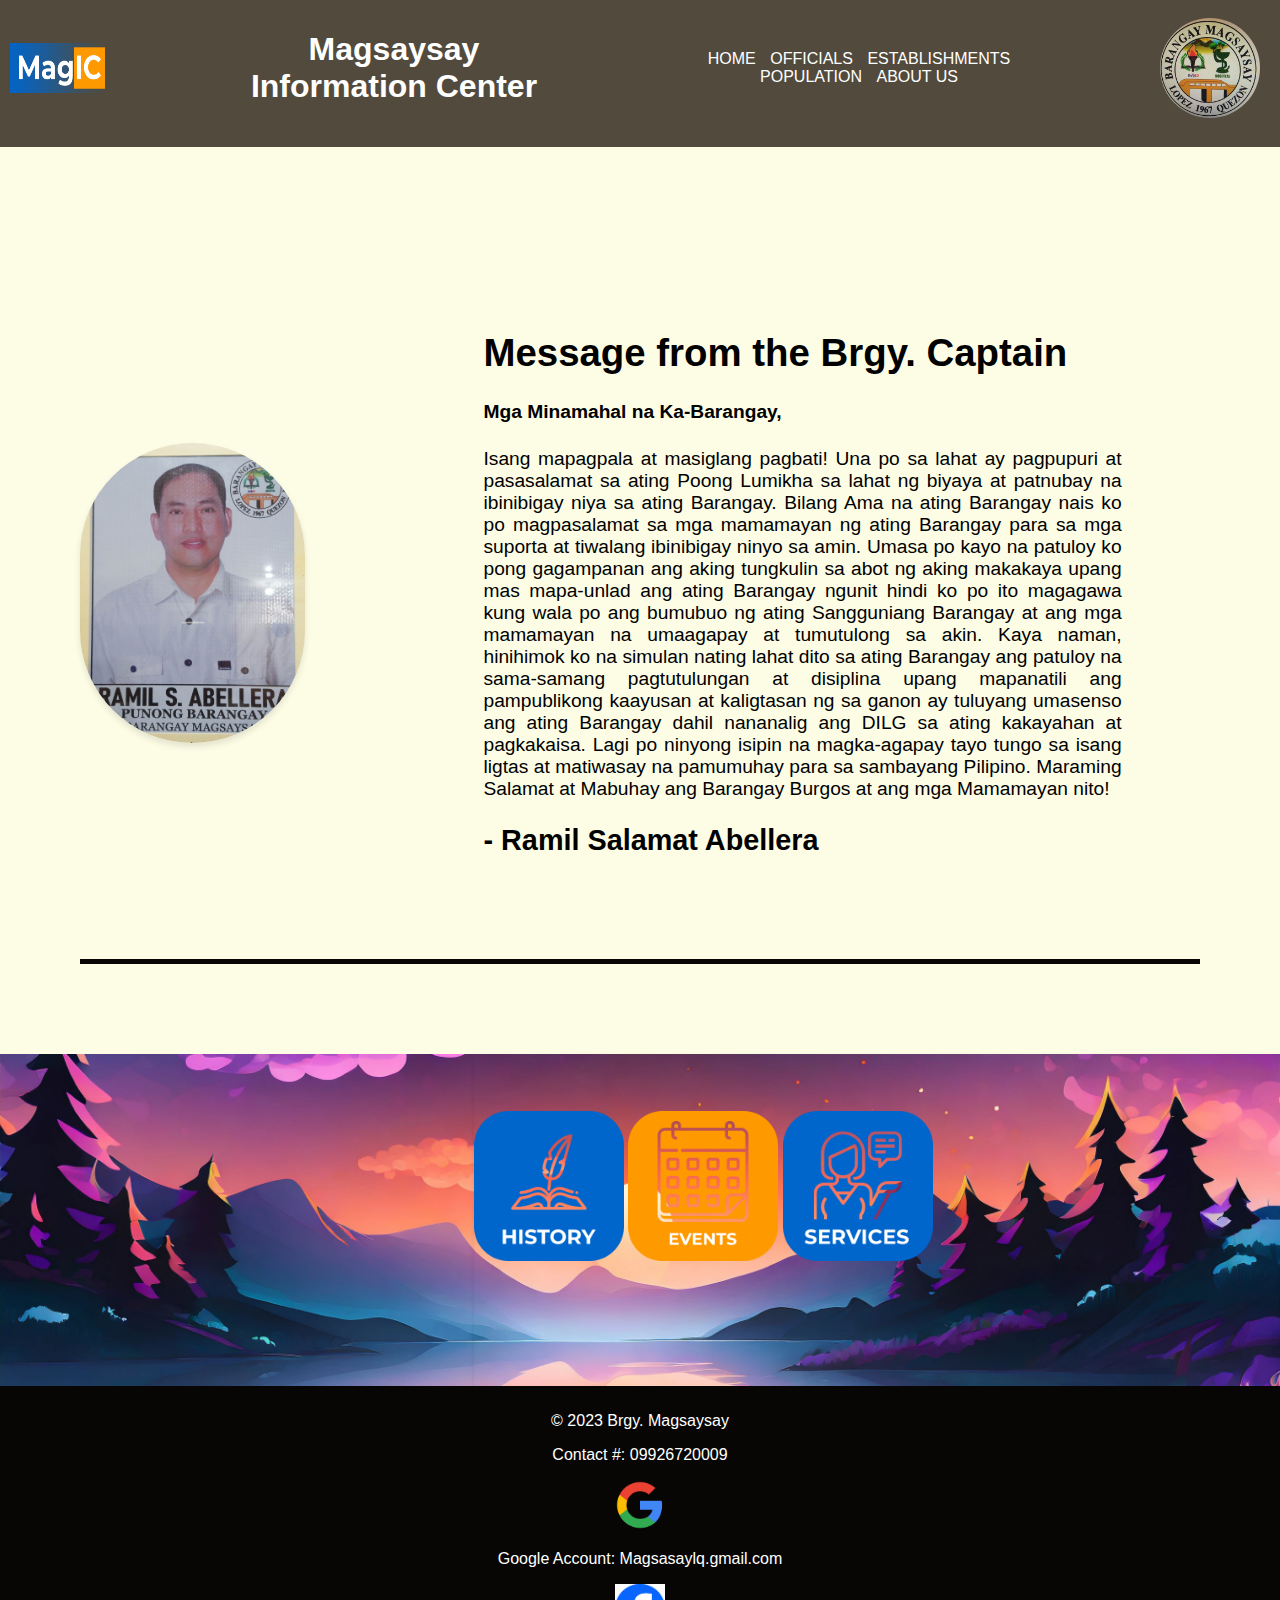
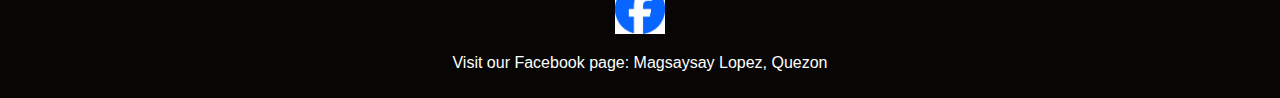
<file: index.html>
<!DOCTYPE html>
<head>
    <meta charset="UTF-8">
    <meta name="viewport" content="width=device-width, initial-scale=1.0">
    <link rel="stylesheet" type="text/css" href="mgseysey.css">
    <title>Brgy. Magsaysay Website</title>
</head>
<body>
<nav class="nav-container">
    <div class="navigation">
        <img class="logo-2" src="img/logo2.png" alt="Magsaysay Logo">
        <div>
            <h1 class="una">Magsaysay Information Center</h1>
        </div>
        <div class="nav-content">
            <ul>
                <li><a href="website.html">HOME</a></li>
                <li><a href="officials.html">OFFICIALS</a></li>
                <li><a href="establish.html">ESTABLISHMENTS</a></li>
                <li><a href="#">POPULATION</a></li>
                <li><a href="aboutus.html">ABOUT US</a></li>
            </ul>
        </div>
        <img class="logo-1" src="img/Magsaysay logo.jpg" alt="Logo 2">
    </div>
</nav>

<div class="content">
    <div class="ano">
        <img src="img/captain.jpg" alt="Brgy. Captain Image" style="height: 300px;">
        <div class="kapitan">
            <h1>Message from the Brgy. Captain</h1>
            <h4>Mga Minamahal na Ka-Barangay,</h4>
            <p>Isang mapagpala at masiglang pagbati! Una po sa lahat ay pagpupuri at pasasalamat sa ating Poong Lumikha sa lahat ng biyaya at patnubay na ibinibigay niya sa ating Barangay. Bilang Ama na ating Barangay nais ko po magpasalamat sa mga mamamayan ng ating Barangay para sa mga suporta at tiwalang ibinibigay ninyo sa amin. Umasa po kayo na patuloy ko pong gagampanan ang aking tungkulin sa abot ng aking makakaya upang mas mapa-unlad ang ating Barangay ngunit hindi ko po ito magagawa kung wala po ang bumubuo ng ating Sangguniang Barangay at ang mga mamamayan na umaagapay at tumutulong sa akin. Kaya naman, hinihimok ko na simulan nating lahat dito sa ating Barangay ang patuloy na sama-samang pagtutulungan at disiplina upang mapanatili ang pampublikong kaayusan at kaligtasan ng sa ganon ay tuluyang umasenso ang ating Barangay dahil nananalig ang DILG sa ating kakayahan at pagkakaisa. Lagi po ninyong isipin na magka-agapay tayo tungo sa isang ligtas at matiwasay na pamumuhay para sa sambayang Pilipino. Maraming Salamat at Mabuhay ang Barangay Burgos at ang mga Mamamayan nito!</p>
            <h2>- Ramil Salamat Abellera</h2>
        </div>
    </div>
</div>

<div class="kanton">
<div class="othernav">
    <a href="history.html"><img src="img/history.png"  alt="History Icon" style="width: 150px; height: 150px; "></a>
            <a href="events.html"><img src="img/event.png"  alt="Event Icon" style="width: 150px; height: 150px;"></a>
            <a href="services.html"><img src="img/Untitled-1 (6).png" w alt="Services Icon" style="width: 150px; height: 150px;"></a>
</div>
</div>
<footer>
    <p>&copy; 2023 Brgy. Magsaysay</p>
    <p>Contact #: 09926720009</p>
    <a href=""><img src="img/google.png" style="height: 50px; width: 50px;"></a>
        <p>Google Account: Magsasaylq.gmail.com</p>
    <a href="https://www.facebook.com/profile.php?id=100069006376505"><img src="img/fb.png" style="height: 50px; width: 50px;"></a>
        <p>Visit our Facebook page: Magsaysay Lopez, Quezon</p>
</footer>
</body>
</html>
</file>
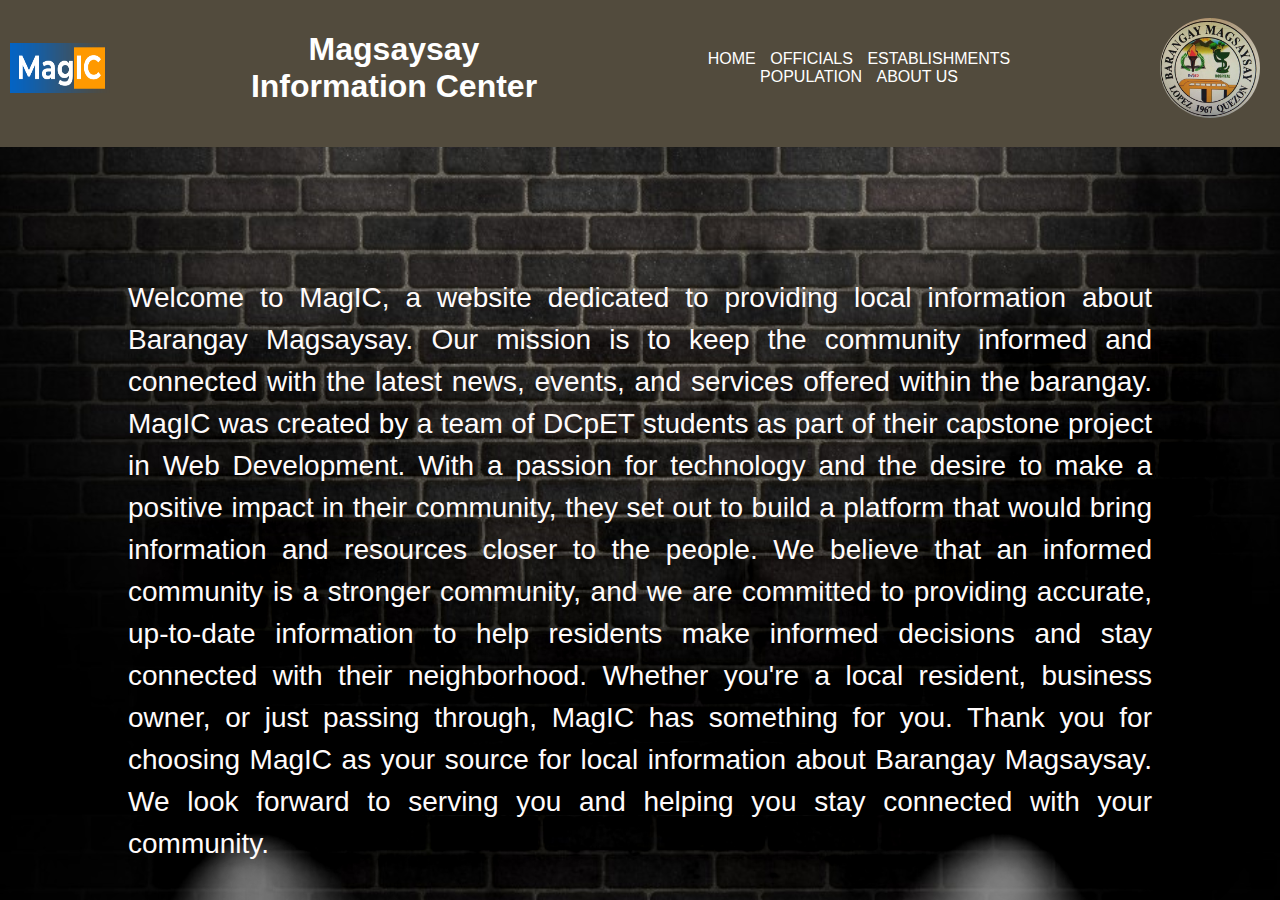
<file: aboutus.html>
<!DOCTYPE html>
<head>
    <meta charset="UTF-8">
    <meta name="viewport" content="width=device-width, initial-scale=1.0">
    <link rel="stylesheet" type="text/css" href="tungkol.css">
    <title>Brgy. Magsaysay Website</title>
</head>
<body>
<nav class="nav-container">
    <div class="navigation">
        <img class="logo-2" src="img/logo2.png" alt="Magsaysay Logo">
        <div>
            <h1 class="una">Magsaysay Information Center</h1>
        </div>
        <div class="nav-content">
            <ul>
                <li><a href="website.html">HOME</a></li>
                <li><a href="officials.html">OFFICIALS</a></li>
                <li><a href="establish.html">ESTABLISHMENTS</a></li>
                <li><a href="#">POPULATION</a></li>
                <li><a href="aboutus.html">ABOUT US</a></li>
            </ul>
        </div>
        <img class="logo-1" src="img/Magsaysay logo.jpg" alt="Logo 2">
    </div>
</nav>
<div class="te">
    <div class="samin">
        <p>Welcome to MagIC, a website dedicated to providing local information about Barangay Magsaysay. Our mission is to keep the community informed and connected with the latest news, events, and services offered within the barangay.

            MagIC was created by a team of  DCpET  students as part of their capstone project in Web Development. With a passion for technology and the desire to make a positive impact in their community, they set out to build a platform that would bring information and resources closer to the people.
            
            We believe that an informed community is a stronger community, and we are committed to providing accurate, up-to-date information to help residents make informed decisions and stay connected with their neighborhood. Whether you're a local resident, business owner, or just passing through, MagIC has something for you.
            
            Thank you for choosing MagIC as your source for local information about Barangay Magsaysay. We look forward to serving you and helping you stay connected with your community. </p>
    </div>
</div>
</file>
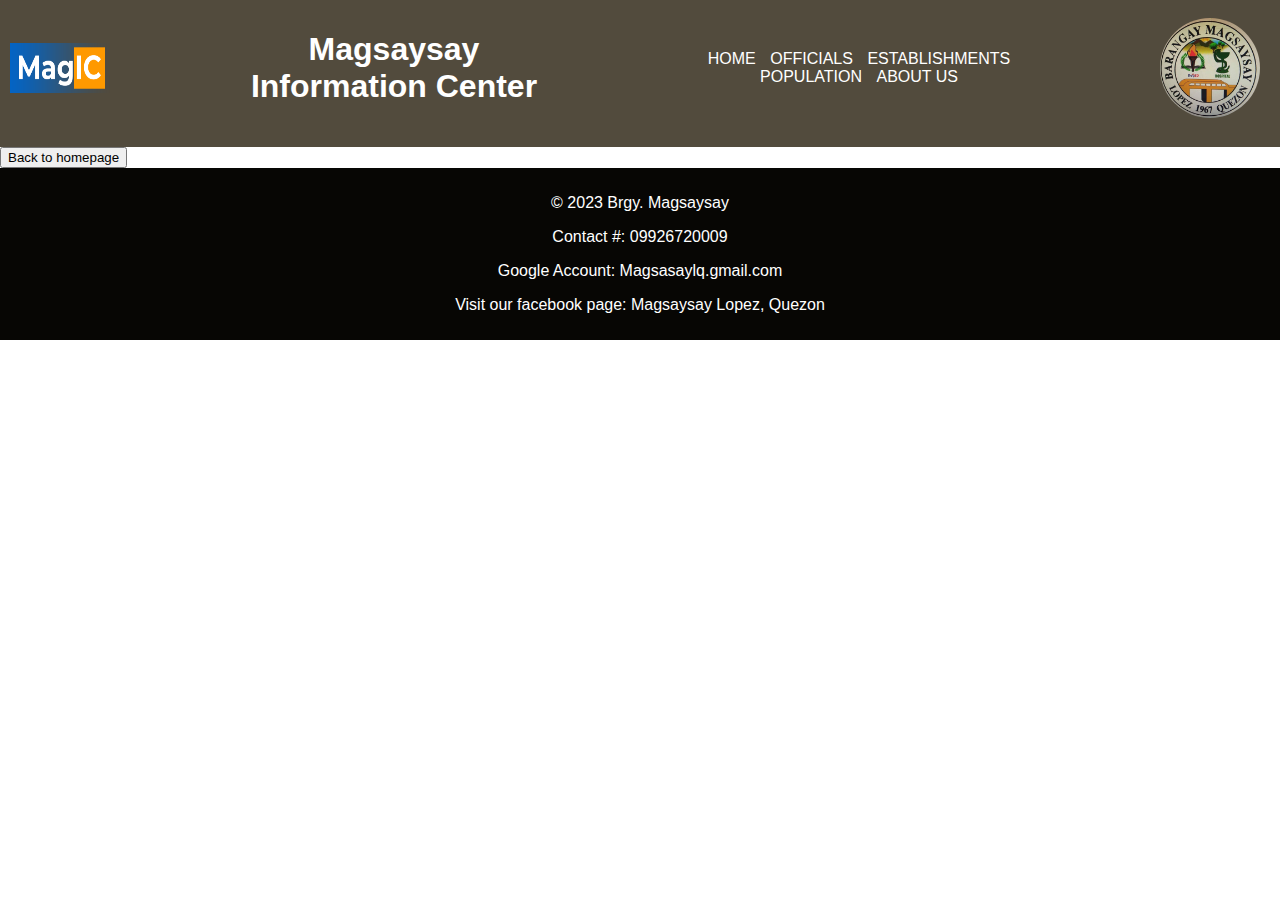
<file: docu.html>
<!DOCTYPE html>
<head>
    <meta charset="UTF-8">
    <meta name="viewport" content="width=device-width, initial-scale=1.0">
    <link rel="stylesheet" type="text/css" href="mento.css">
    <title>Brgy. Magsaysay Website</title>
</head>
<body>
<nav class="nav-container">
    <div class="navigation">
        <img class="logo-2" src="img/logo2.png" alt="Magsaysay Logo">
        <div>
            <h1 class="una">Magsaysay Information Center</h1>
        </div>
        <div class="nav-content">
            <ul>
                <li><a href="website.html">HOME</a></li>
                <li><a href="officials.html">OFFICIALS</a></li>
                <li><a href="establish.html">ESTABLISHMENTS</a></li>
                <li><a href="#">POPULATION</a></li>
                <li><a href="aboutus.html">ABOUT US</a></li>
            </ul>
        </div>
        <img class="logo-1" src="img/Magsaysay logo.jpg" alt="Logo 2">
    </div>
</nav>

<div class="balik">
    <a href="website.html"><button id="balikana">Back to homepage</button></a>
</div>

<footer>
    <p>&copy; 2023 Brgy. Magsaysay</p>
    <p>Contact #: 09926720009</p>
    <p>Google Account: Magsasaylq.gmail.com</p>
    <p>Visit our facebook page: Magsaysay Lopez, Quezon</p>
</footer>
</file>
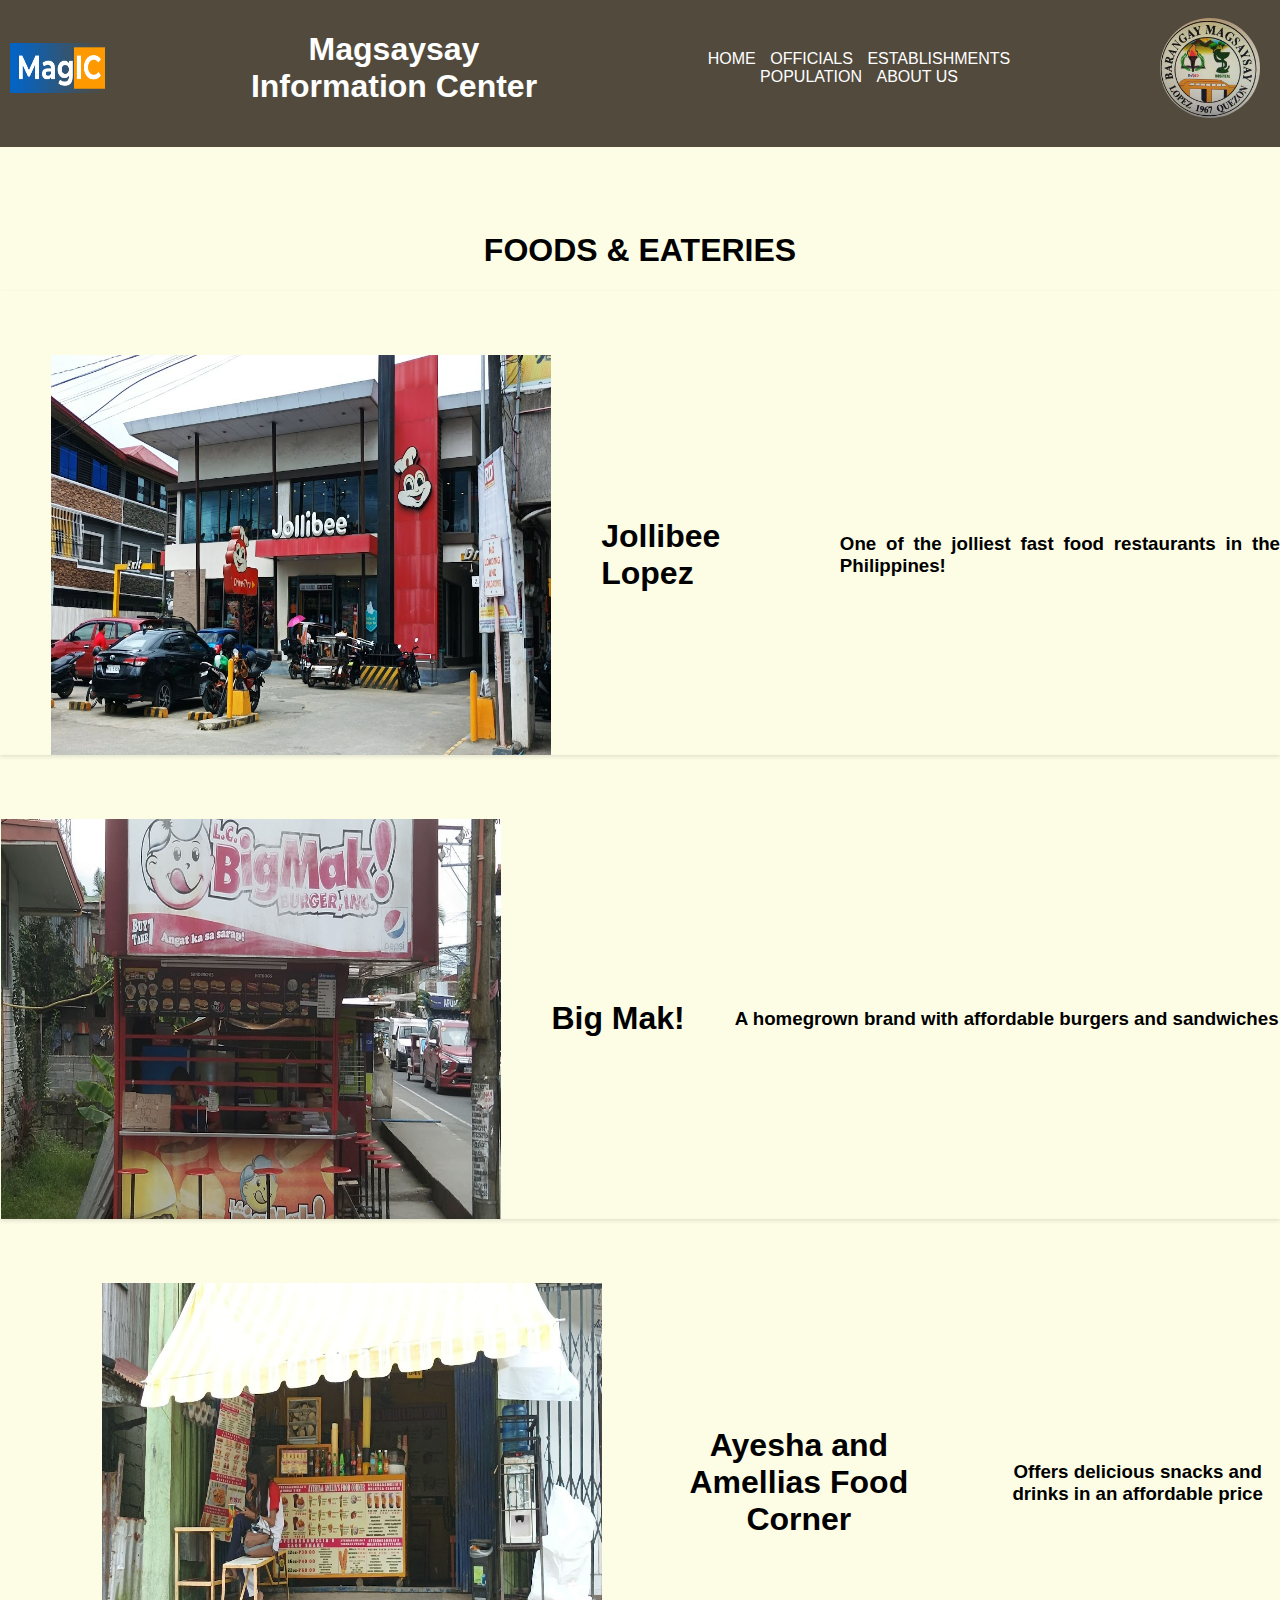
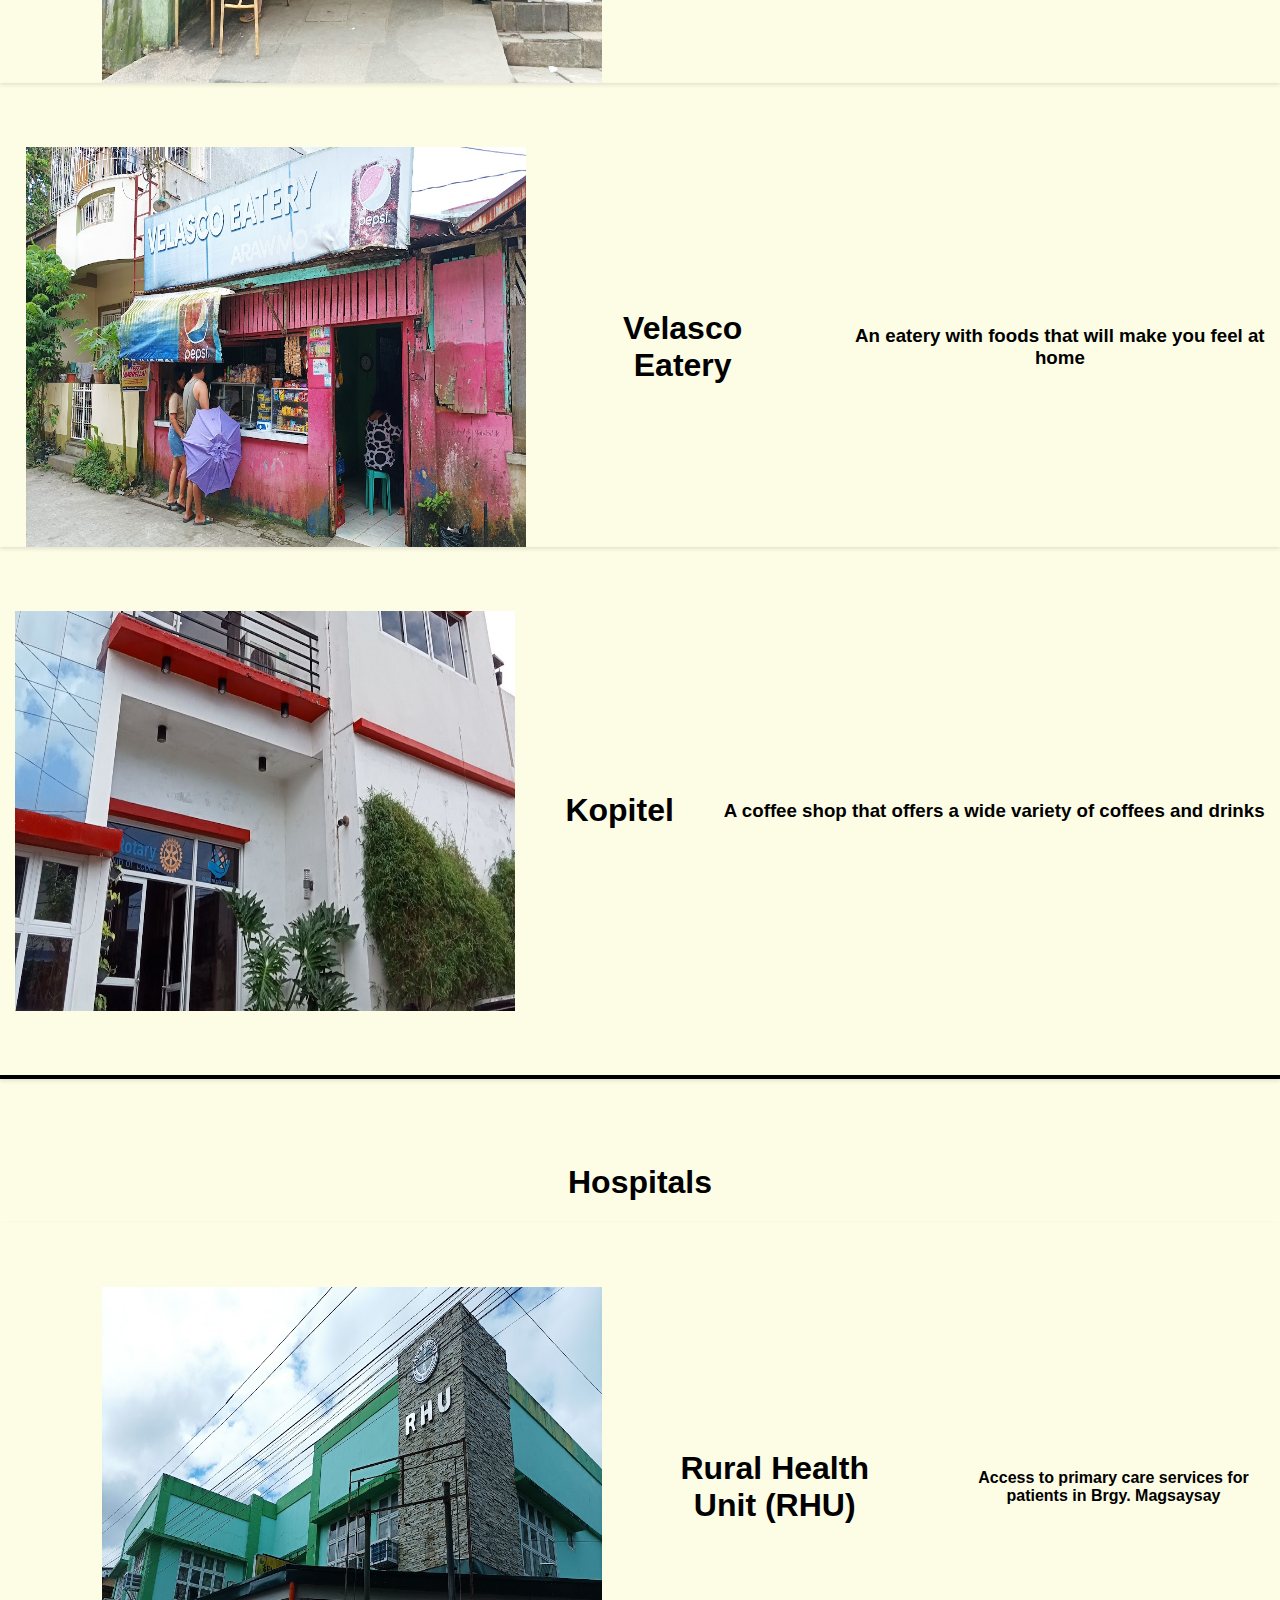
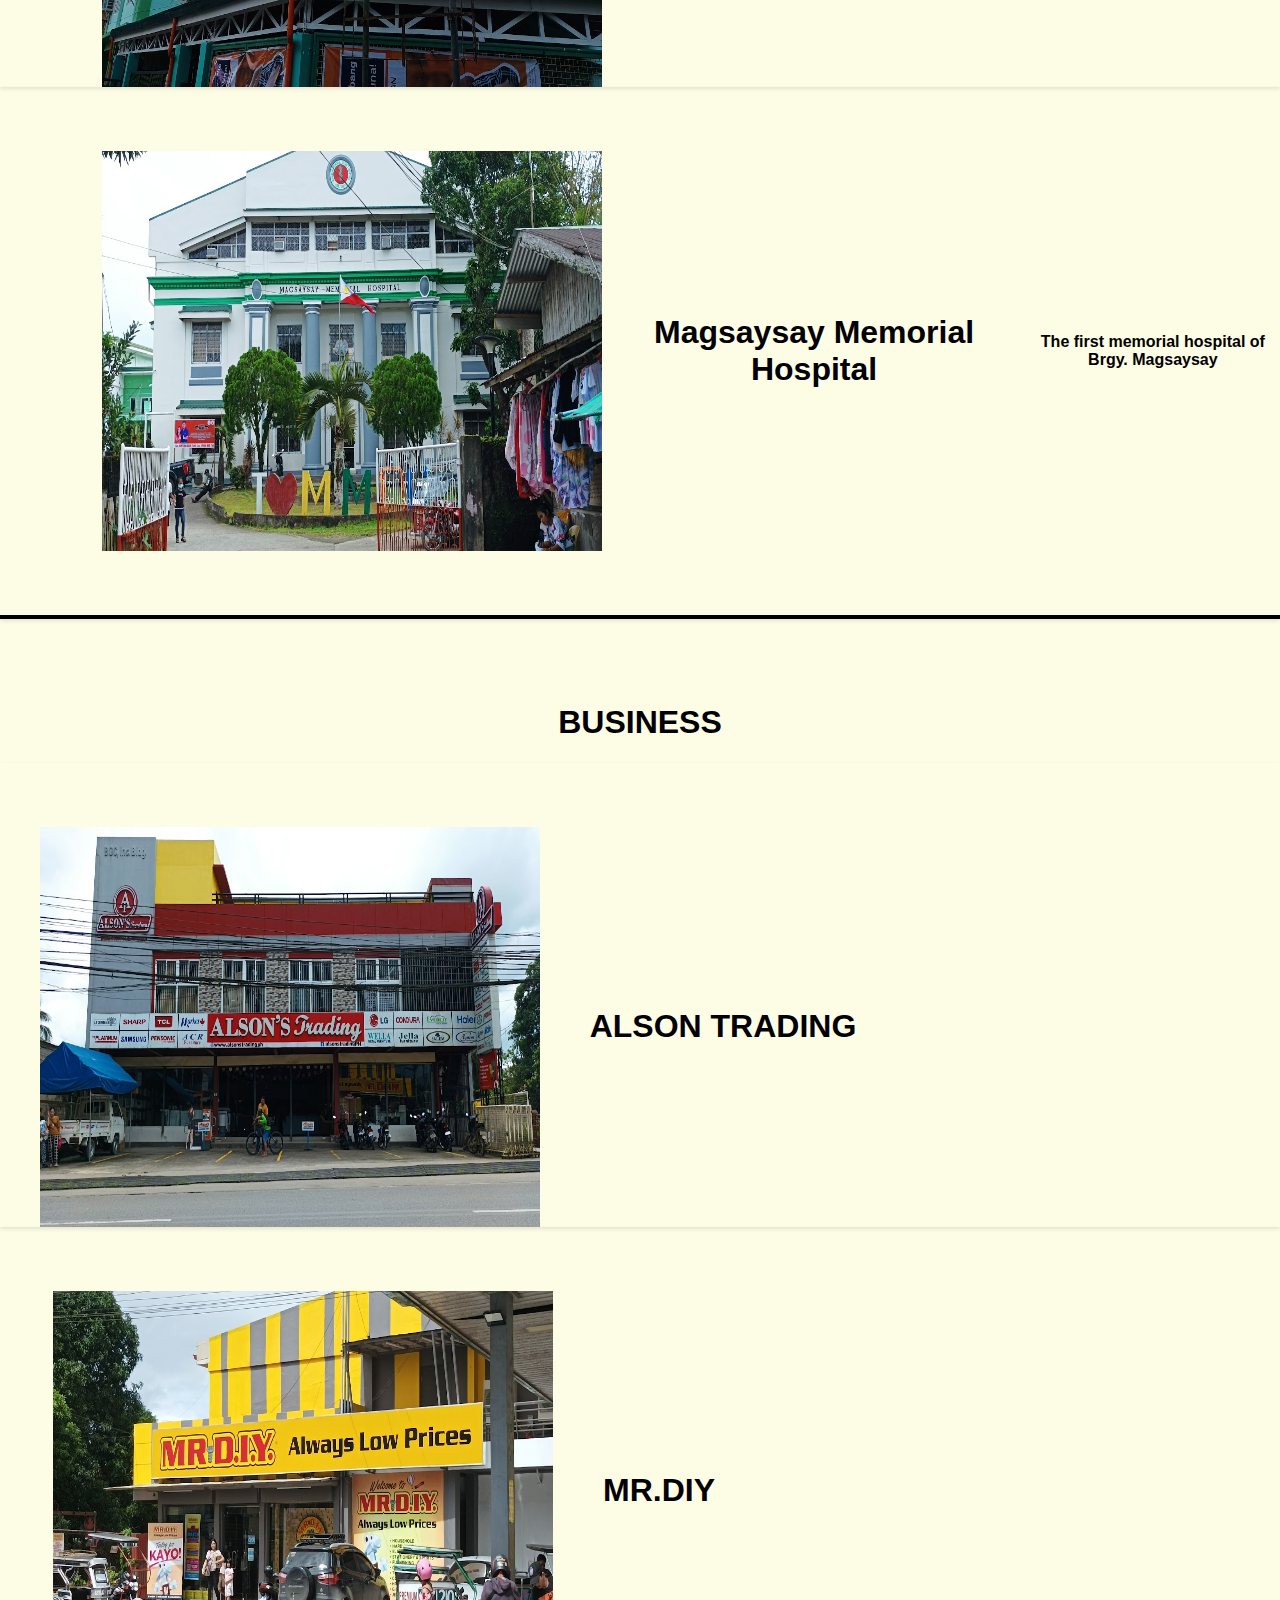
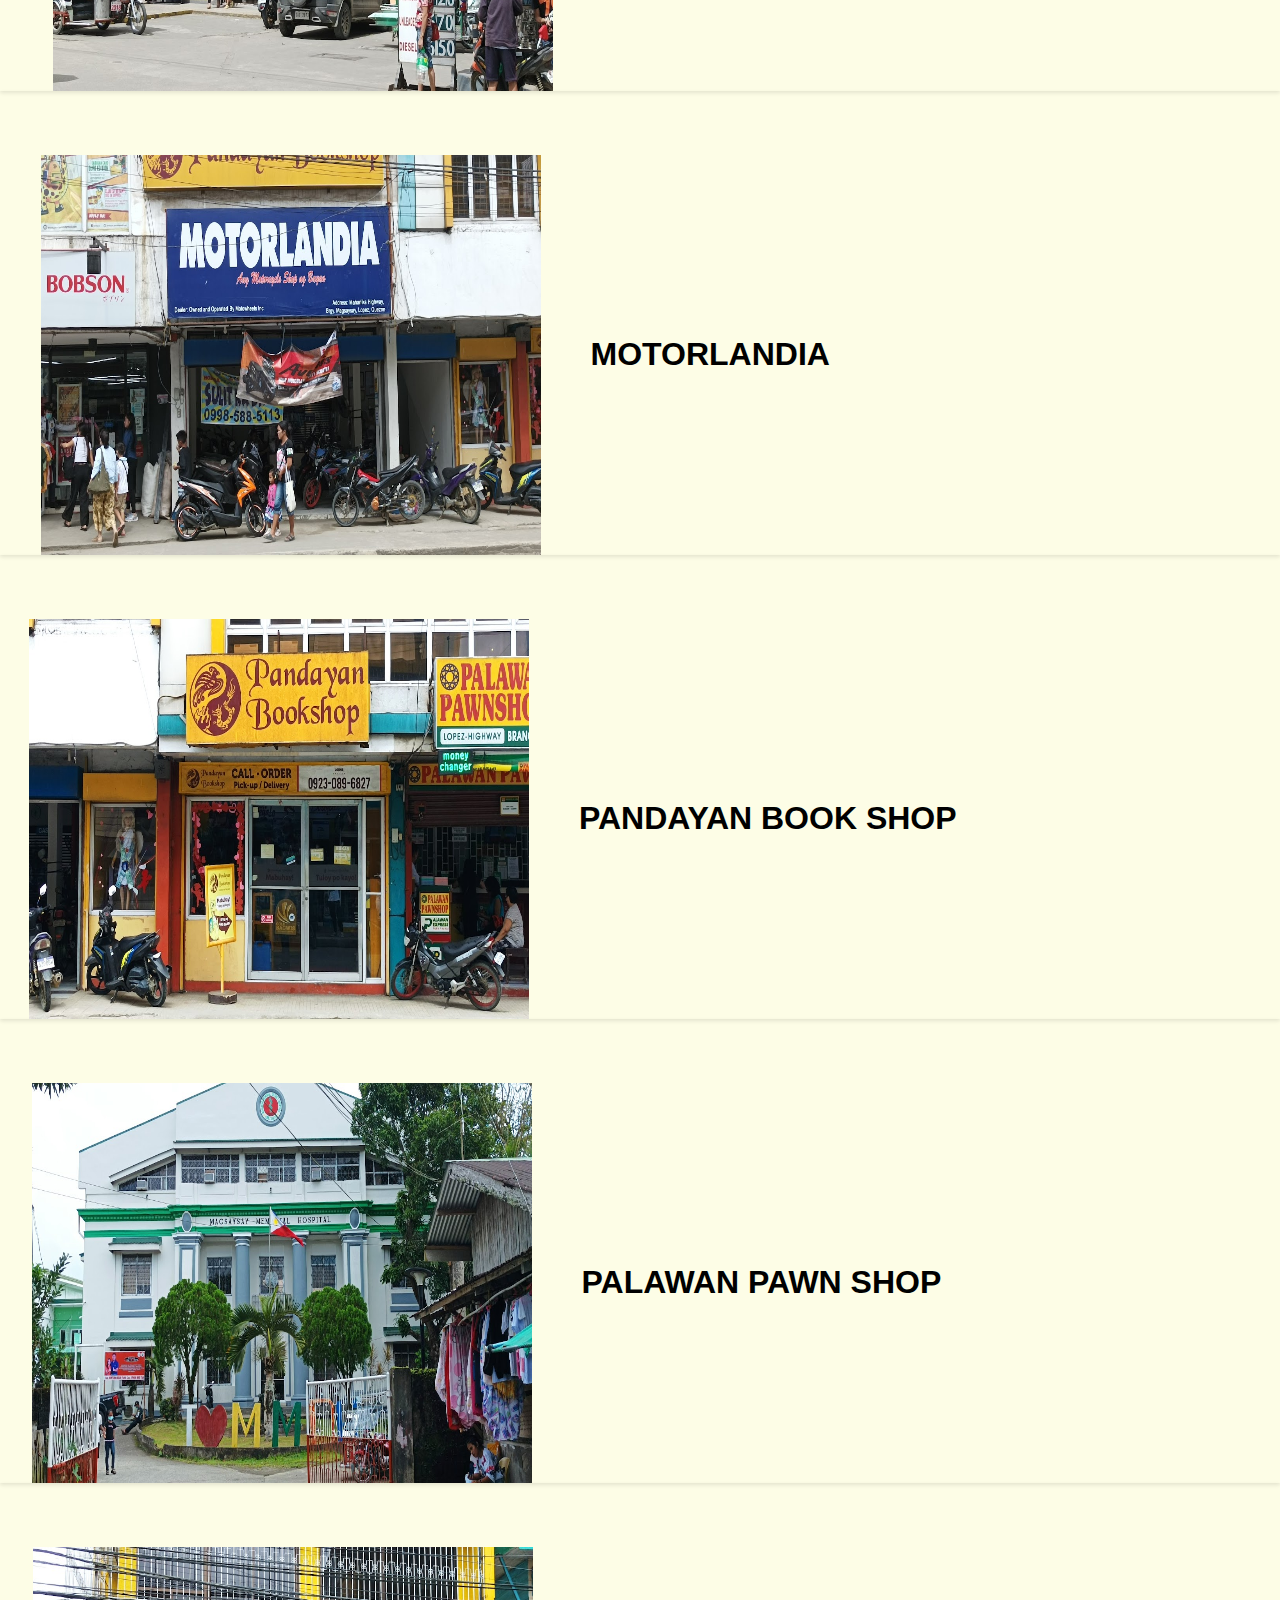
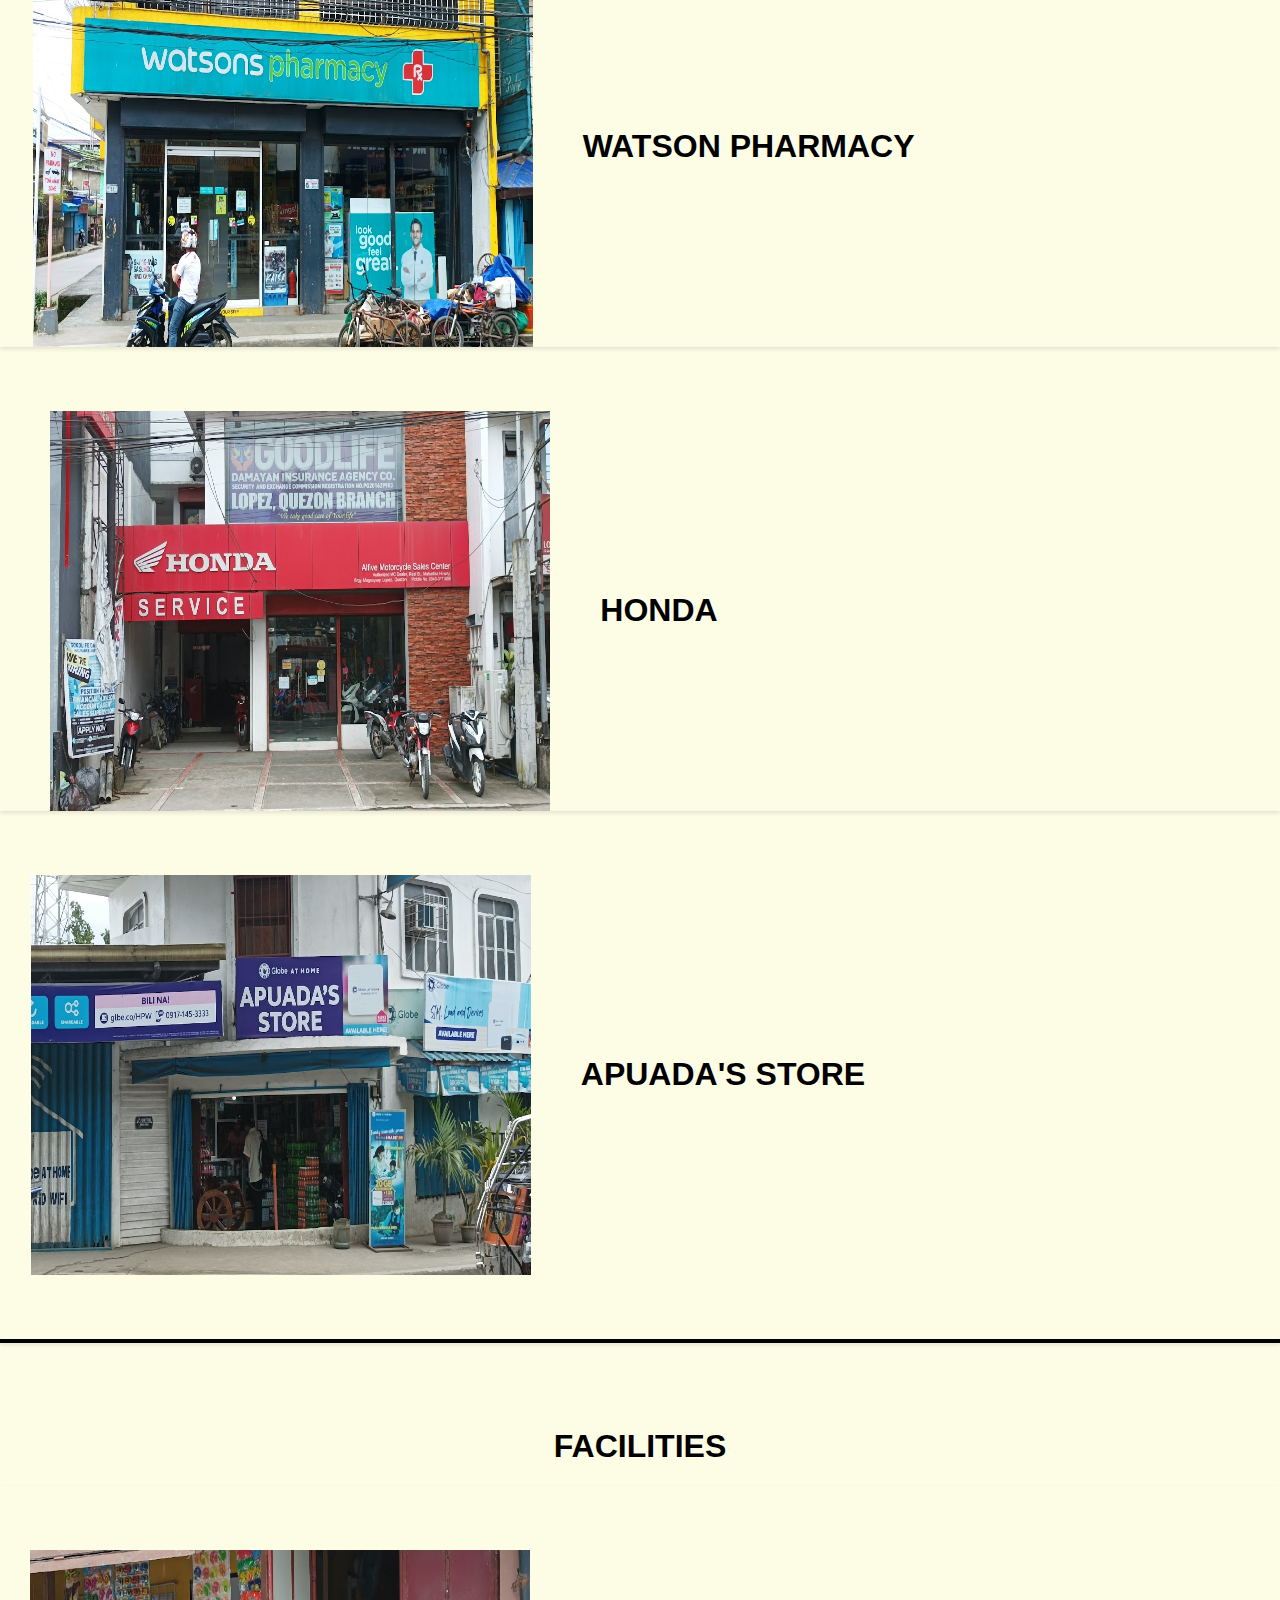
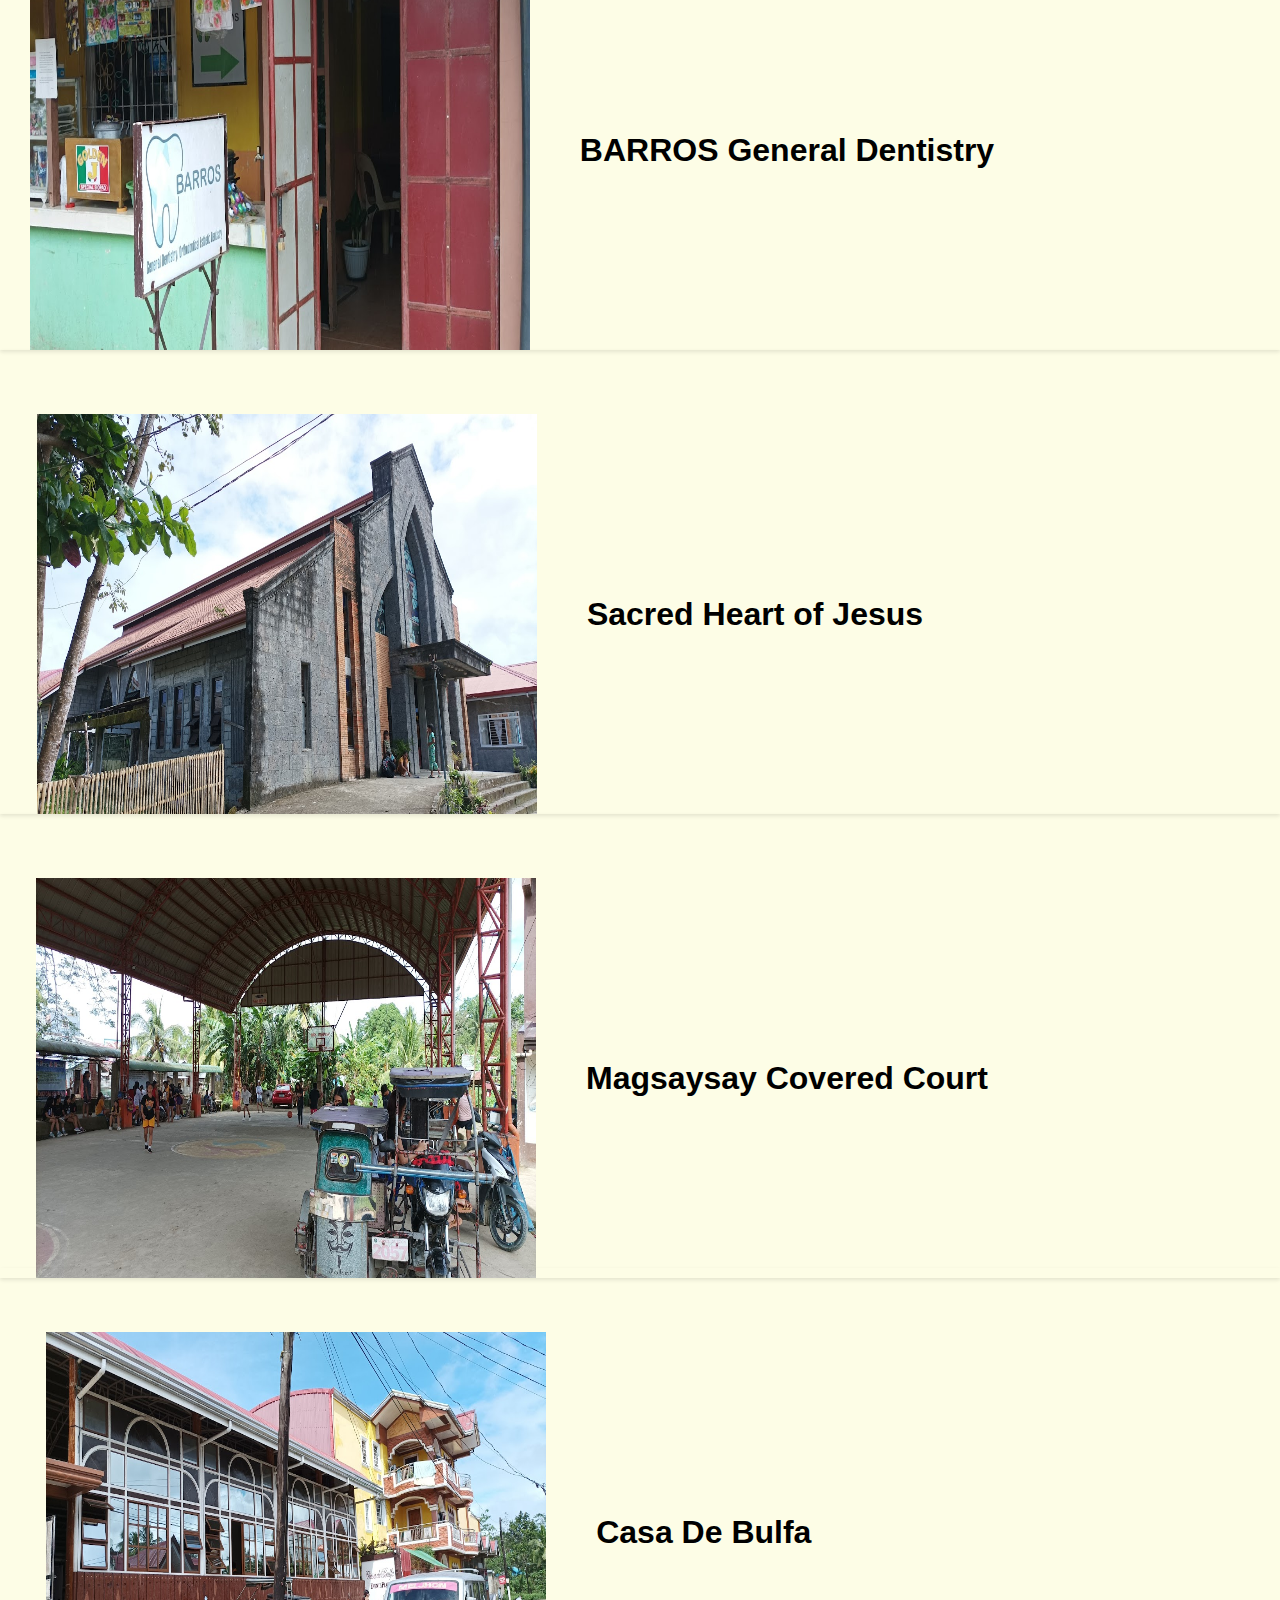
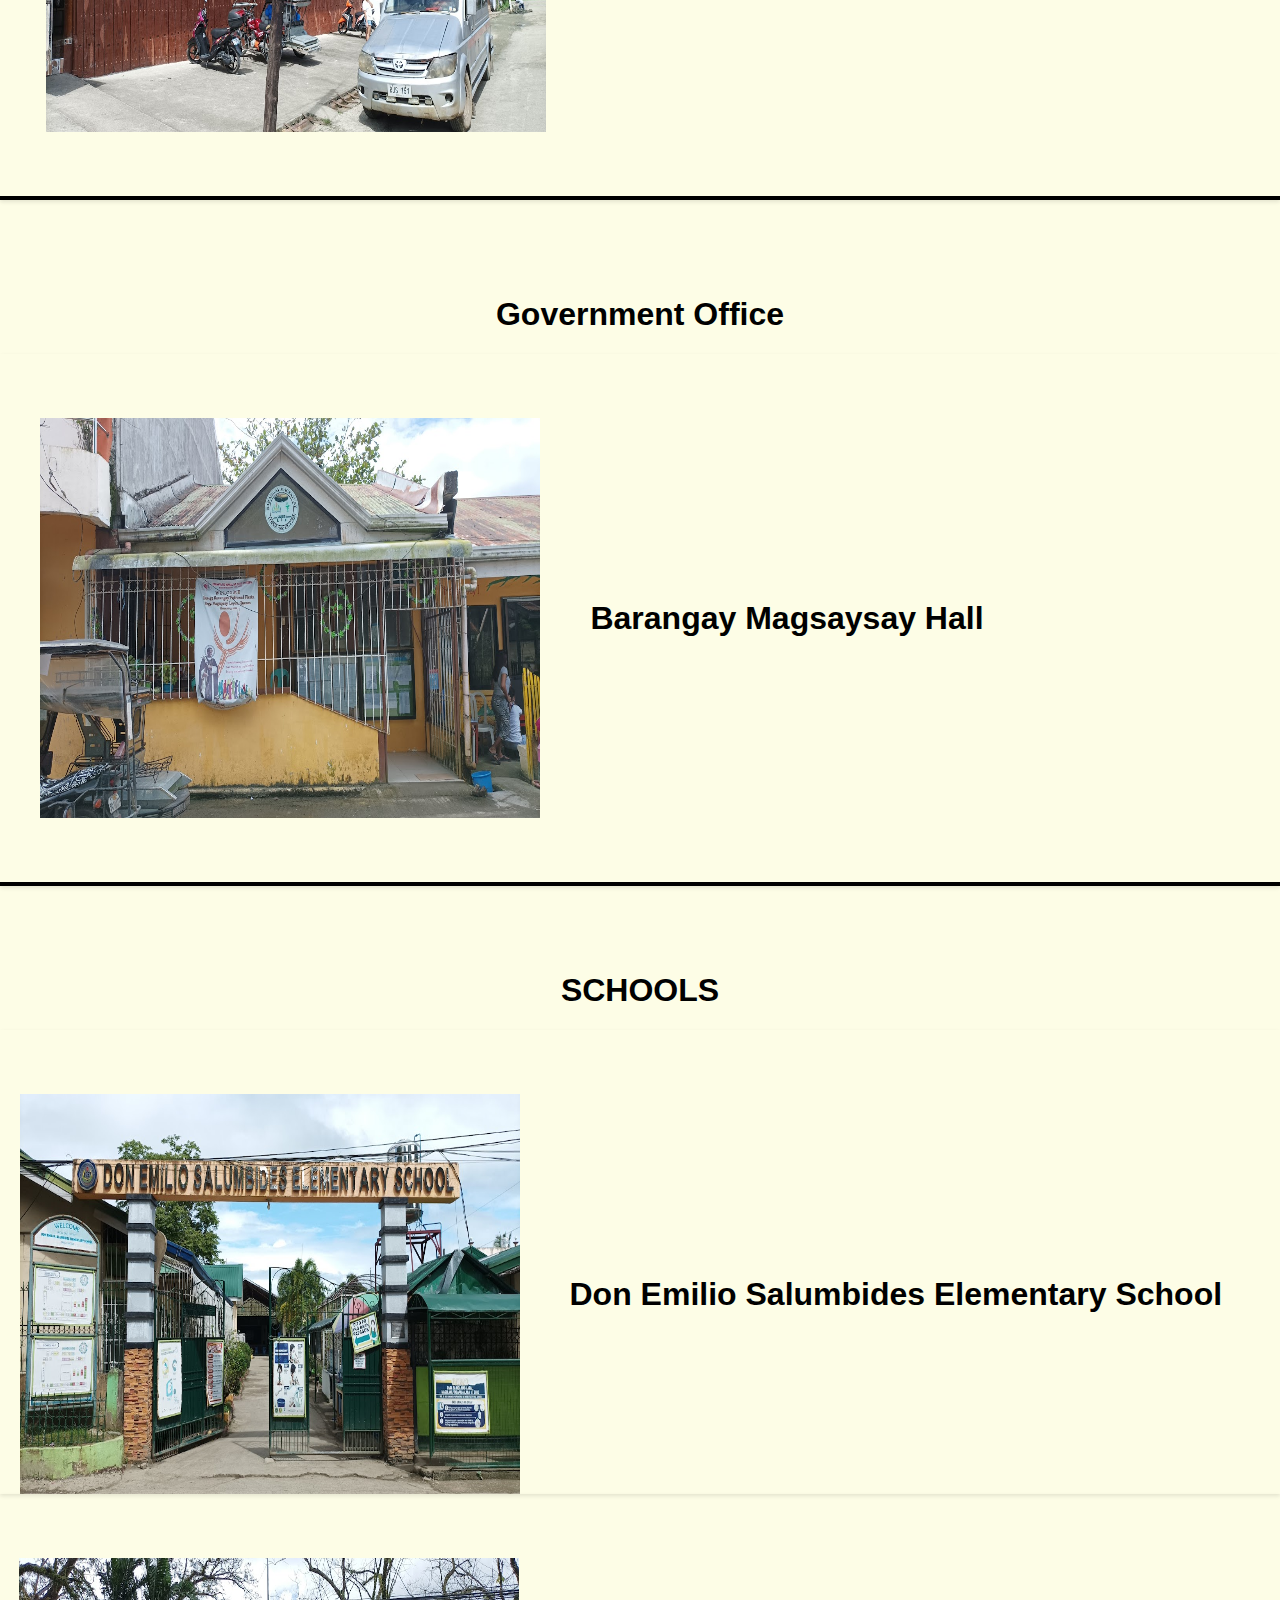
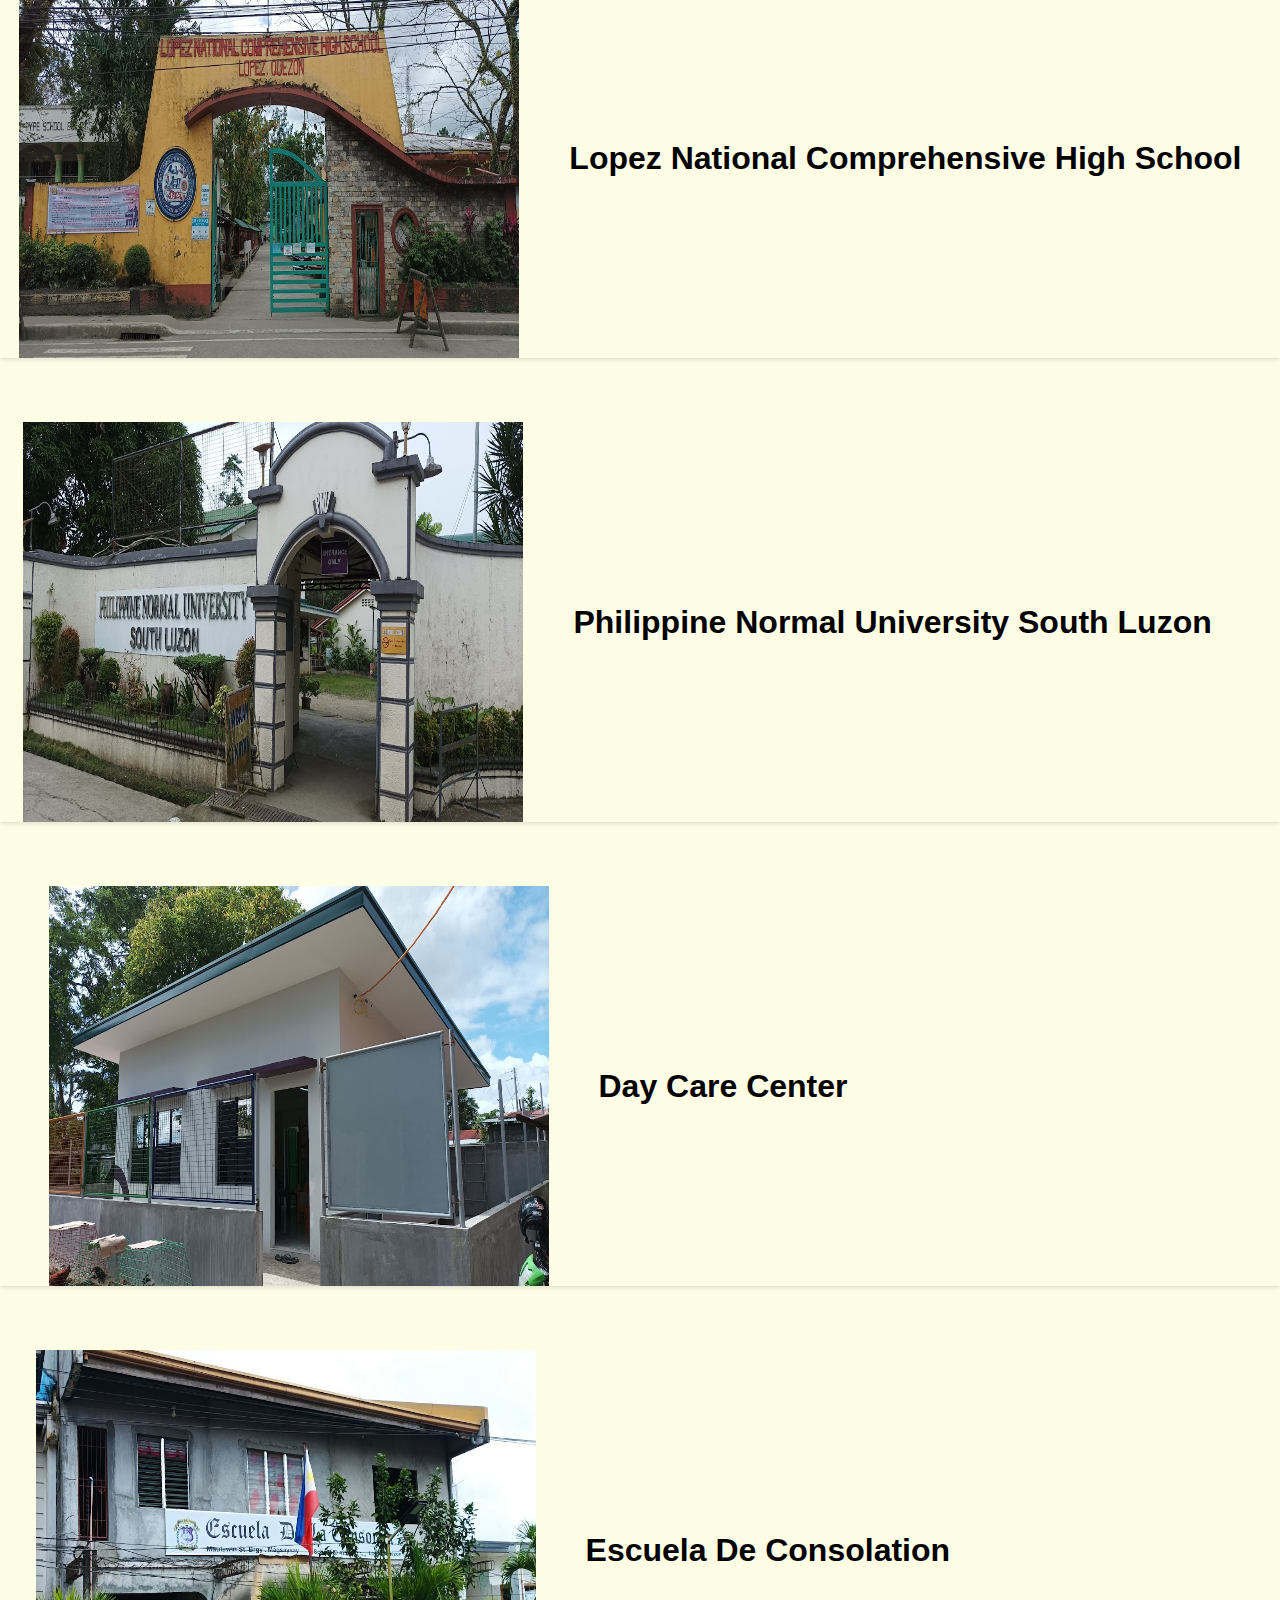
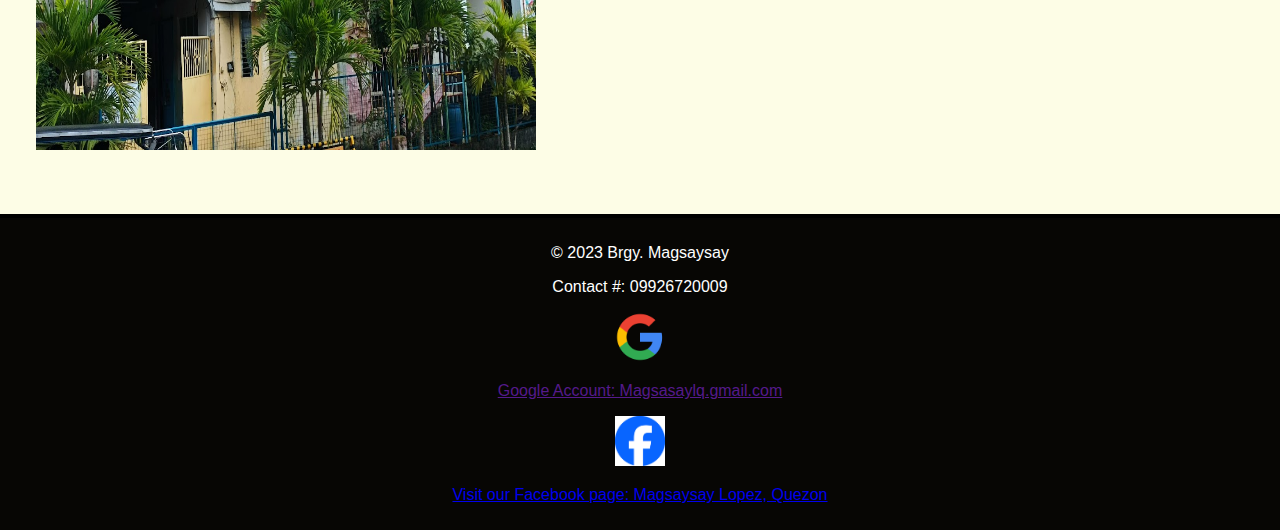
<file: establish.html>
<!DOCTYPE html>
<head>
    <meta charset="UTF-8">
    <meta name="viewport" content="width=device-width, initial-scale=1.0">
    <link rel="stylesheet" type="text/css" href="bilding.css">
    <title>Brgy. Magsaysay Website</title>
</head>
<body>
<nav class="nav-container">
    <div class="navigation">
        <img class="logo-2" src="img/logo2.png" alt="Magsaysay Logo">
        <div>
            <h1 class="una">Magsaysay Information Center</h1>
        </div>
        <div class="nav-content">
            <ul>
                <li><a href="website.html">HOME</a></li>
                <li><a href="officials.html">OFFICIALS</a></li>
                <li><a href="establish.html">ESTABLISHMENTS</a></li>
                <li><a href="#">POPULATION</a></li>
                <li><a href="aboutus.html">ABOUT US</a></li>
            </ul>
        </div>
        <img class="logo-1" src="img/Magsaysay logo.jpg" alt="Logo 2">
    </div>
</nav>

<div class="container">
    <h1>FOODS & EATERIES</h1>
    <div class="sikat">
        <img src="img/jabbe.jpg" style="height: 400px; width: 500px;">
        <h1>Jollibee Lopez</h1>
        <h3>One of the jolliest fast food restaurants in the Philippines!</h3>
    </div>

    <div class="kainan">
        <img src="img/bgmk.jpg" style="height: 400px; width: 500px;">
        <h1>Big Mak!</h1>
        <H3>A homegrown brand with affordable burgers and sandwiches</H3>
    </div>

    <div class="sarap">
    <img src="img/ayesha.jpg" style="height: 400px; width: 500px;">
    <h1>Ayesha and Amellias Food Corner</h1>
    <h3>Offers delicious snacks and drinks in an affordable price</h3>
     </div>

    <div class="yummy">
        <img src="img/velasco.jpg" style="height: 400px; width: 500px;">
        <h1>Velasco Eatery</h1>
        <h3>An eatery with foods that will make you feel at home</h3>
    </div>

    <div class="sarsa">
        <img src="img/kopitel.jpg" style="height: 400px; width: 500px;">
        <h1>Kopitel</h1>
        <h3>A coffee shop that offers a wide variety of coffees and drinks</h3>
    </div>  

</div>

<div class="gamot">
    <h1>Hospitals</h1>
    <div class="ospi">
        <img src="img/RHU.jpg" style="height: 400px; width: 500px;">
        <h1>Rural Health Unit (RHU)</h1>
        <b><p>Access to primary care services for patients in Brgy. Magsaysay</p></b>
    </div>

    <div class="tal"> 
        <img src="img/memorial.jpg" style="height: 400px; width: 500px;">
        <h1>Magsaysay Memorial Hospital</h1>
        <b><p>The first memorial hospital of Brgy. Magsaysay</p></b>
    </div>

</div>

<div class="trabaho">
    <h1>BUSINESS</h1>
    <div class="utang">
        <img src="img/bs1.jpg" style="height: 400px; width: 500px;">
        <h1>ALSON TRADING</h1>
    </div>

    <div class="bayad">
        <img src="img/bs2.jpg" style="height: 400px; width: 500px;">
        <h1>MR.DIY</h1>
    </div>

    <div class="sahod">
        <img src="img/bs3.jpg" style="height: 400px; width: 500px;">
        <h1>MOTORLANDIA</h1>
    </div>

    <div class="bensido">
        <img src="img/bs4.jpg" style="height: 400px; width: 500px;">
        <h1>PANDAYAN BOOK SHOP</h1>
    </div>

    <div class="puhunan">
        <img src="img/memorial.jpg" style="height: 400px; width: 500px;">
        <h1>PALAWAN PAWN SHOP</h1>
    </div>

    <div class="tamad">
        <img src="img/bs6.jpg" style="height: 400px; width: 500px;">
        <h1>WATSON PHARMACY</h1>
    </div>

    <div class="masipag">
        <img src="img/bs7.jpg" style="height: 400px; width: 500px;">
        <h1>HONDA</h1>
    </div>

    <div class="boplaks">
        <img src="img/bs8.jpg" style="height: 400px; width: 500px;">
        <h1>APUADA'S STORE</h1>
    </div>

</div>

<div class="facts">
    <h1>FACILITIES</h1>
    <div class="general">
        <img src="img/f1.jpg" style="height: 400px; width: 500px;">
        <h1>BARROS General Dentistry</h1>
    </div>

    <div class="church">
        <img src="img/f2.jpg" style="height: 400px; width: 500px;">
        <h1>Sacred Heart of Jesus</h1>
    </div>

    <div class="court">
        <img src="img/f3.jpg" style="height: 400px; width: 500px;">
        <h1>Magsaysay Covered Court</h1>
    </div>

    <div class="sayawan">
        <img src="img/f4.jpg" style="height: 400px; width: 500px;">
        <h1>Casa De Bulfa</h1>
    </div>
</div>

<div class="govern">
    <h1>Government Office</h1>

    <div class="hall">
        <img src="img/g1.jpg" style="height: 400px; width: 500px;">
        <h1>Barangay Magsaysay Hall</h1>
    </div>
</div>

<div class="iskul">
    <h1>SCHOOLS</h1>

    <div class="aral">
        <img src="img/sc1.jpg" style="height: 400px; width: 500px;">
        <h1>Don Emilio Salumbides Elementary School</h1>
    </div>

    <div class="aralan">
        <img src="img/sc2.jpg" style="height: 400px; width: 500px;">
        <h1>Lopez National Comprehensive High School </h1>
    </div>

    <div class="aklat">
        <img src="img/sc3.jpg" style="height: 400px; width: 500px;">
        <h1>Philippine Normal University South Luzon</h1>
    </div>

    <div class="aklatan">
        <img src="img/sc4.jpg" style="height: 400px; width: 500px;">
        <h1>Day Care Center</h1>
    </div>

    <div class="hapon">
        <img src="img/sc5.jpg" style="height: 400px; width: 500px;">
        <h1>Escuela De Consolation</h1>
    </div>

</div>

    <footer>
        <p>&copy; 2023 Brgy. Magsaysay</p>
        <p>Contact #: 09926720009</p>
        <a href=""><img src="img/google.png" style="height: 50px; width: 50px;"><p>Google Account: Magsasaylq.gmail.com</p></a>
        <a href="https://www.facebook.com/profile.php?id=100069006376505"><img src="img/fb.png" style="height: 50px; width: 50px;"><p>Visit our Facebook page: Magsaysay Lopez, Quezon</p></a>
    </footer>
</file>
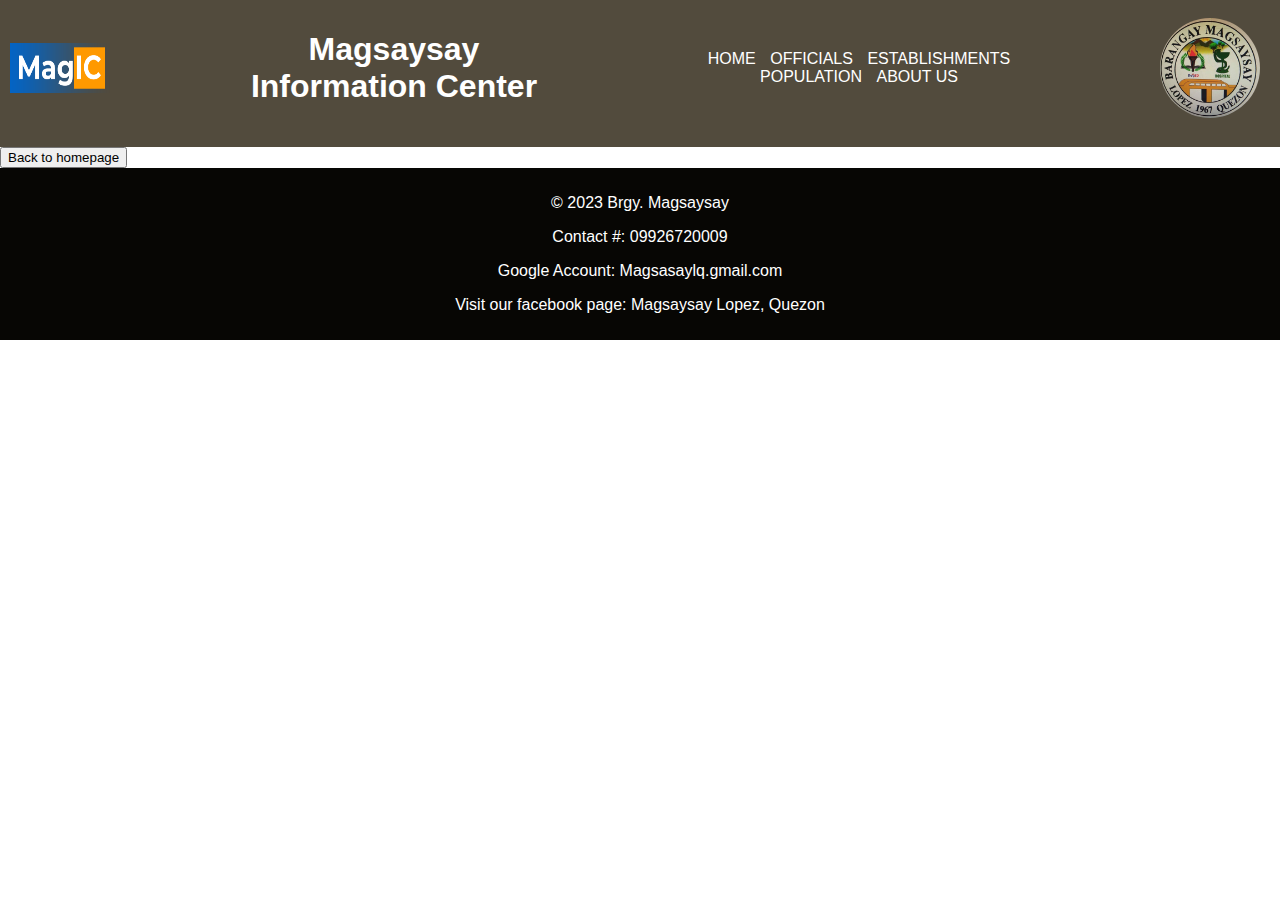
<file: events.html>
<!DOCTYPE html>
<head>
    <meta charset="UTF-8">
    <meta name="viewport" content="width=device-width, initial-scale=1.0">
    <link rel="stylesheet" type="text/css" href="benten.css">
    <title>Brgy. Magsaysay Website</title>
</head>
<body>
<nav class="nav-container">
    <div class="navigation">
        <img class="logo-2" src="img/logo2.png" alt="Magsaysay Logo">
        <div>
            <h1 class="una">Magsaysay Information Center</h1>
        </div>
        <div class="nav-content">
            <ul>
                <li><a href="website.html">HOME</a></li>
                <li><a href="officials.html">OFFICIALS</a></li>
                <li><a href="establish.html">ESTABLISHMENTS</a></li>
                <li><a href="#">POPULATION</a></li>
                <li><a href="aboutus.html">ABOUT US</a></li>
            </ul>
        </div>
        <img class="logo-1" src="img/Magsaysay logo.jpg" alt="Logo 2">
    </div>
</nav>
<div class="gawain">
    <div class="neto">
        
    </div>
</div>

<div class="balik">
    <a href="website.html"><button id="balikana">Back to homepage</button></a>
</div>

<footer>
    <p>&copy; 2023 Brgy. Magsaysay</p>
    <p>Contact #: 09926720009</p>
    <p>Google Account: Magsasaylq.gmail.com</p>
    <p>Visit our facebook page: Magsaysay Lopez, Quezon</p>
</footer>
</file>
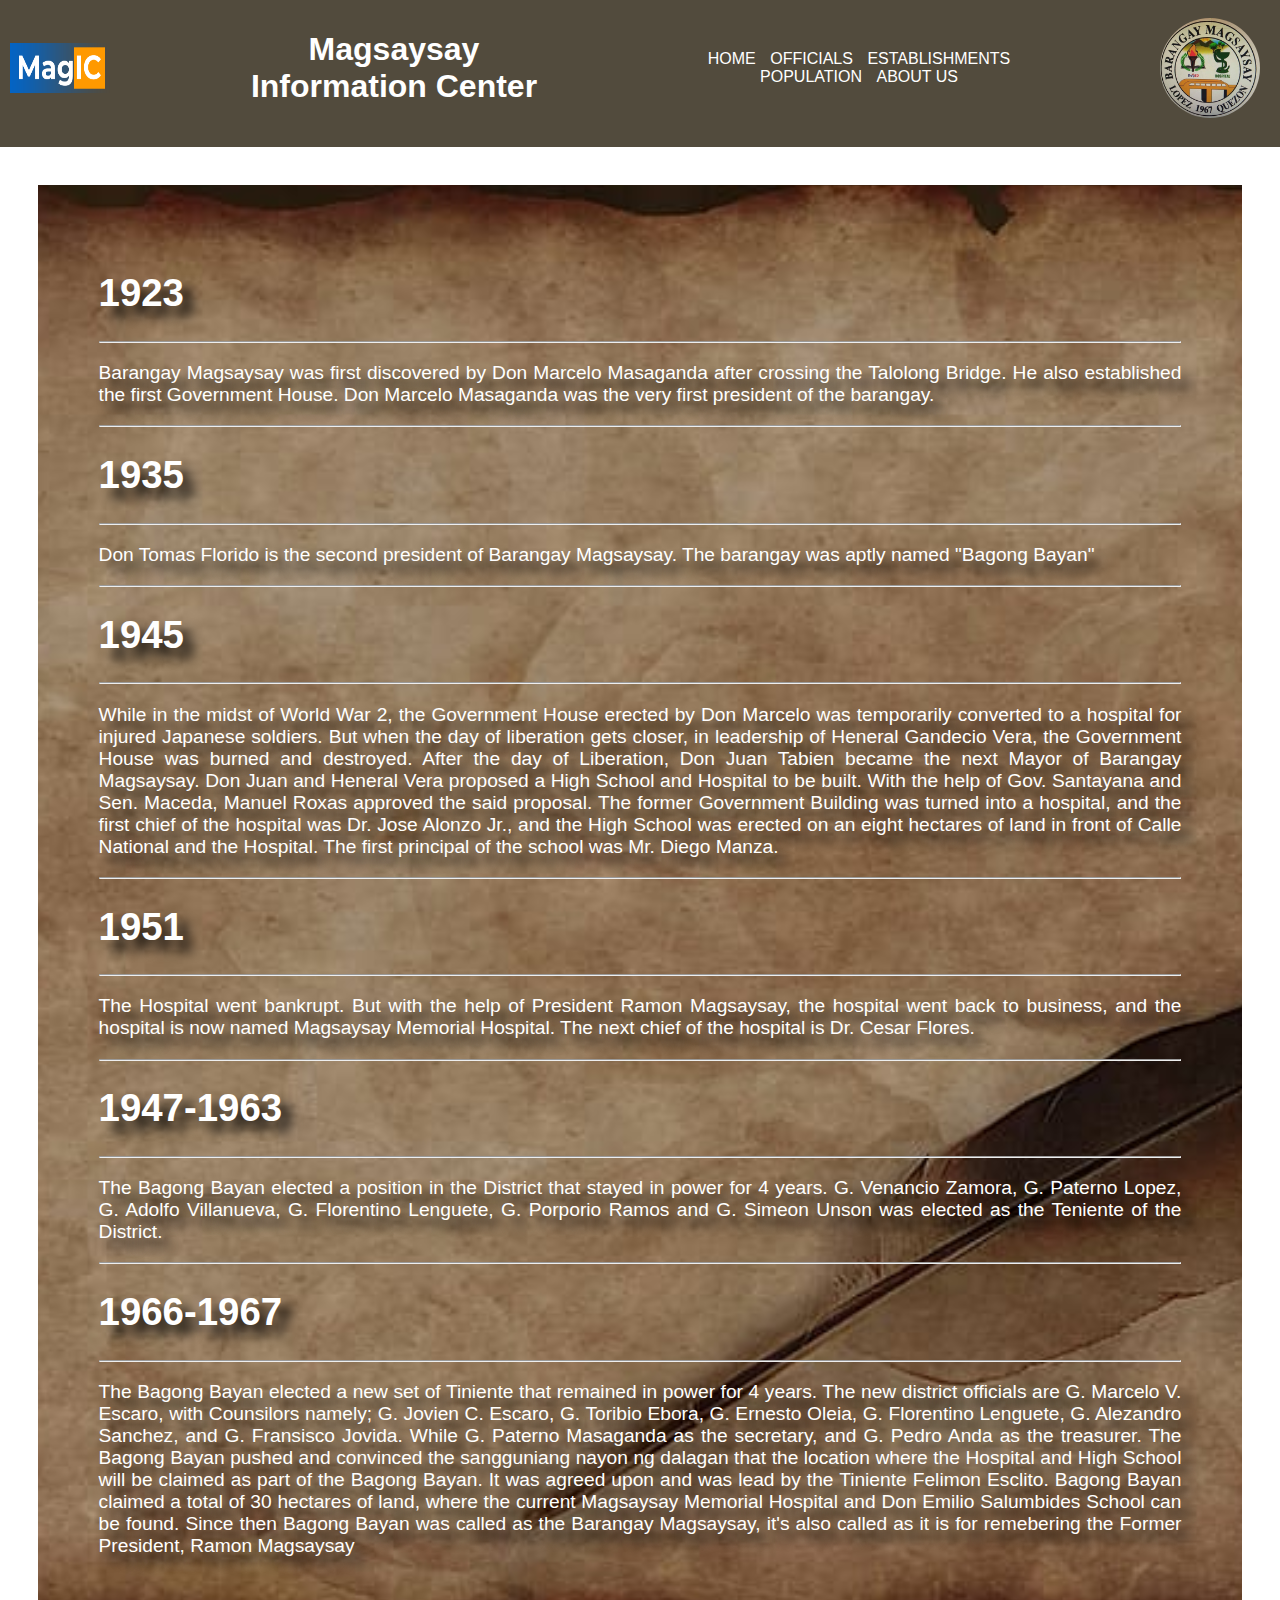
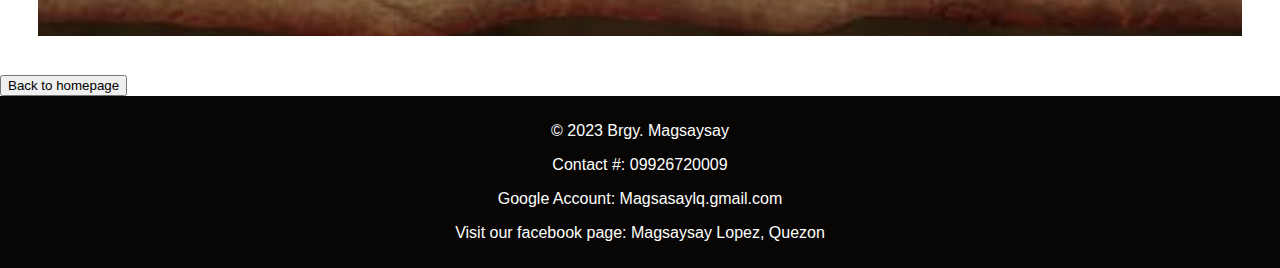
<file: history.html>
<!DOCTYPE html>
<head>
    <meta charset="UTF-8">
    <meta name="viewport" content="width=device-width, initial-scale=1.0">
    <link rel="stylesheet" type="text/css" href="sinauna.css">
    <title>Brgy. Magsaysay Website</title>
</head>
<body>
<nav class="nav-container">
    <div class="navigation">
        <img class="logo-2" src="img/logo2.png" alt="Magsaysay Logo">
        <div>
            <h1 class="una">Magsaysay Information Center</h1>
        </div>
        <div class="nav-content">
            <ul>
                <li><a href="website.html">HOME</a></li>
                <li><a href="officials.html">OFFICIALS</a></li>
                <li><a href="establish.html">ESTABLISHMENTS</a></li>
                <li><a href="#">POPULATION</a></li>
                <li><a href="aboutus.html">ABOUT US</a></li>
            </ul>
        </div>
        <img class="logo-1" src="img/Magsaysay logo.jpg" alt="Logo 2">
    </div>
</nav>
<div class="luisa">
    <div class="francisco">
    <h1>1923</h1>
    <hr>
    <p>Barangay Magsaysay was first discovered by Don Marcelo Masaganda after crossing the Talolong Bridge. He also established the first Government House. Don Marcelo Masaganda was the very first president of the barangay.</p>
    <hr>
    <h1>1935</h1>
    <hr>
    <p>Don Tomas Florido is the second president of Barangay Magsaysay. The barangay was aptly named "Bagong Bayan"</p>
    <hr>
    <h1>1945</h1>
    <hr>
    <p>While in the midst of World War 2, the Government House erected by Don Marcelo was temporarily converted to a hospital for injured Japanese soldiers. But when the day of liberation gets closer, in leadership of Heneral Gandecio Vera, the Government House was burned and destroyed. After the day of Liberation, 

        Don Juan Tabien became the next Mayor of Barangay Magsaysay. Don Juan and Heneral Vera proposed a High School and Hospital to be built. With the help of Gov. Santayana and Sen. Maceda, Manuel Roxas approved the said proposal.
        
        The former Government Building was turned into a hospital, and the first chief of the hospital was Dr. Jose Alonzo Jr., and the High School was erected on an eight hectares of land in front of Calle National and the Hospital. The first principal of the school was Mr. Diego Manza.</p>
        <hr>
        <h1>1951</h1>
        <hr>
        <p>The Hospital went bankrupt. But with the help of President Ramon Magsaysay, the hospital went back to business, and the hospital is now named Magsaysay Memorial Hospital. The next chief of the hospital is Dr. Cesar Flores.</p>
        <hr>
        <h1>1947-1963</h1>
        <hr>
        <p>The Bagong Bayan elected a position in the District that stayed in power for 4 years. G. Venancio Zamora, G. Paterno Lopez, G. Adolfo Villanueva, G. Florentino Lenguete, G. Porporio Ramos and G. Simeon Unson was elected as the Teniente of the District.</p>
        <hr>
        <h1>1966-1967</h1>
        <hr>
        <p>The Bagong Bayan elected a new set of Tiniente that remained in power for 4 years. The new district officials are G. Marcelo V. Escaro, with Counsilors namely; G. Jovien C. Escaro, G. Toribio Ebora, G. Ernesto Oleia, G. Florentino Lenguete, G. Alezandro Sanchez, and G. Fransisco Jovida. While G. Paterno Masaganda as the secretary, and G. Pedro Anda as the treasurer. 

            The Bagong Bayan pushed and convinced the sangguniang nayon ng dalagan that the location where the Hospital and High School will be claimed as part of the Bagong Bayan. It was agreed upon and was lead by the Tiniente Felimon Esclito.
            
            Bagong Bayan claimed a total of 30 hectares of land, where the current Magsaysay Memorial Hospital and Don Emilio Salumbides School can be found. 
            
            Since then Bagong Bayan was called as the Barangay Magsaysay, it's also called as it is for remebering the Former President, Ramon Magsaysay</p>
    </div>
</div>

<div class="balik">
    <a href="website.html"><button id="balikana">Back to homepage</button></a>
</div>
 
<footer>
    <p>&copy; 2023 Brgy. Magsaysay</p>
    <p>Contact #: 09926720009</p>
    <p>Google Account: Magsasaylq.gmail.com</p>
    <p>Visit our facebook page: Magsaysay Lopez, Quezon</p>
</footer>
</file>
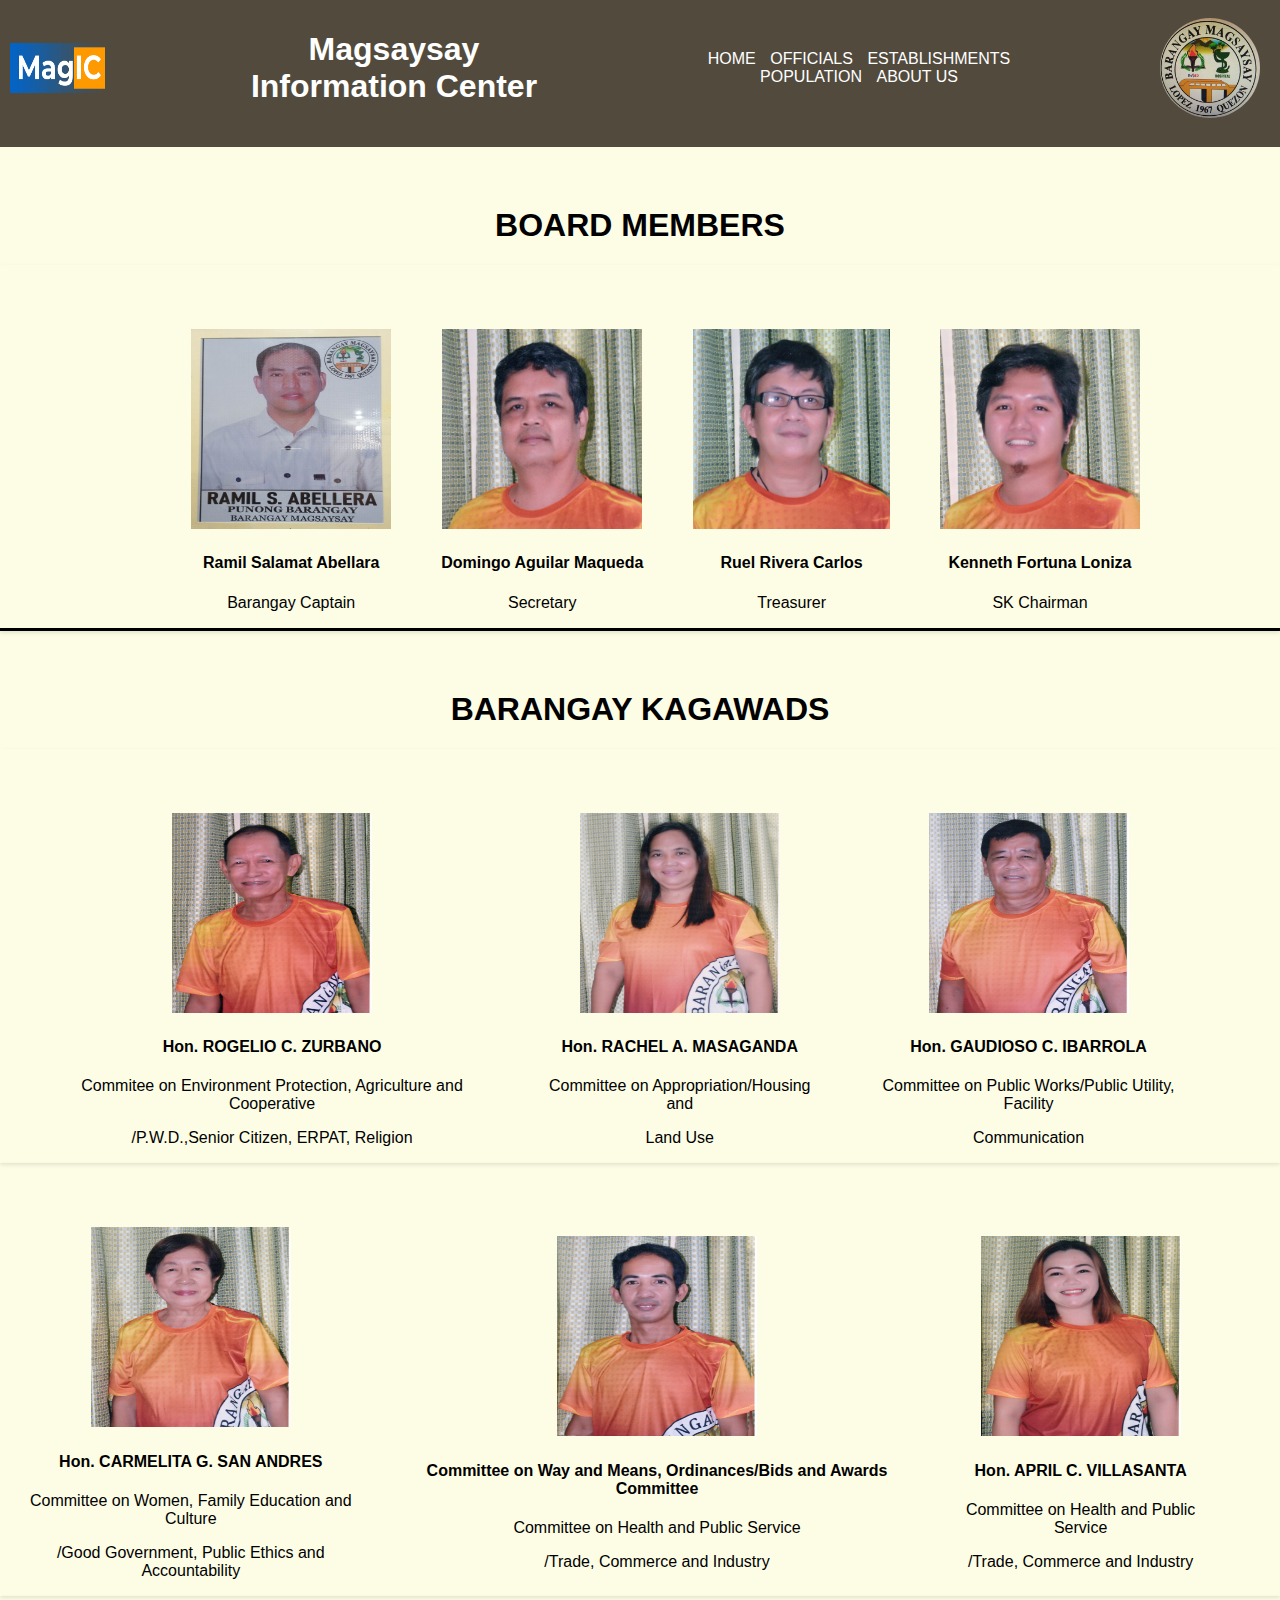
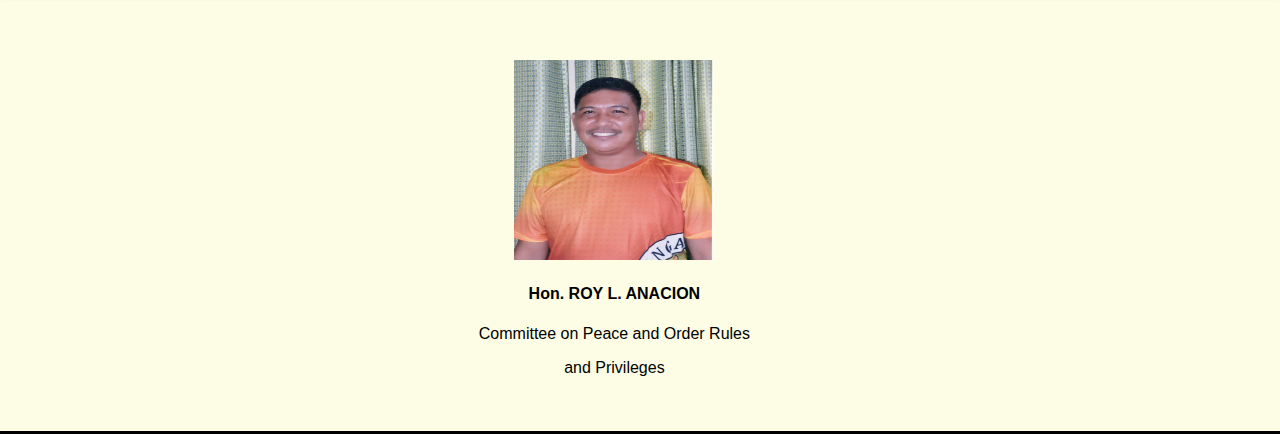
<file: officials.html>
<!DOCTYPE html>
<head>
    <meta charset="UTF-8">
    <meta name="viewport" content="width=device-width, initial-scale=1.0">
    <link rel="stylesheet" type="text/css" href="member.css">
    <title>Brgy. Magsaysay Website</title>
</head>
<body>
<nav class="nav-container">
    <div class="navigation">
        <img class="logo-2" src="img/logo2.png" alt="Magsaysay Logo">
        <div>
            <h1 class="una">Magsaysay Information Center</h1>
        </div>
        <div class="nav-content">
            <ul>
                <li><a href="index.html">HOME</a></li>
                <li><a href="officials.html">OFFICIALS</a></li>
                <li><a href="establish.html">ESTABLISHMENTS</a></li>
                <li><a href="#">POPULATION</a></li>
                <li><a href="aboutus.html">ABOUT US</a></li>
            </ul>
        </div>
        <img class="logo-1" src="img/Magsaysay logo.jpg" alt="Logo 2">
    </div>
</nav>

<div class="tao">
    <h1>BOARD MEMBERS</h1>
    <div class="mimbir">
        <div><a href="#"><img src="img/captain.jpg"  alt="captain icon" style="width: 200px; height: 200px; "></a>
        <h4>Ramil Salamat Abellara</h4>
        <p>Barangay  Captain</p></div>
        <div><a href="#"><img src="img/secretaey.jpg"  alt="Secretary icon" style="width: 200px; height: 200px; "></a>
            <h4>Domingo Aguilar Maqueda</h4>
            <p>Secretary</p></div>
        <div><a href="#"><img src="img/treasurer.jpg"  alt="treasurer icon" style="width: 200; height: 200px; "></a>
            <h4>Ruel Rivera Carlos </h4>
            <p>Treasurer</p></div>
        <div><a href="#"><img src="img/sk.jpg"  alt="sk icon" style="width: 200px; height: 200px; "></a>
            <h4>Kenneth Fortuna Loniza </h4>
            <p>SK Chairman</p></div>
    </div>
</div>

<div class="kgwd">
    <h1>BARANGAY KAGAWADS</h1>
    <div class="pogi">
        <div><a href="#"><img src="img/kgwd1.jpg"  alt="captain icon" style="width: 200px; height: 200px; "></a>
            <h4>Hon. ROGELIO C. ZURBANO</h4>
            <p>Commitee on Environment Protection, Agriculture and Cooperative</p>
            <p>/P.W.D.,Senior Citizen, ERPAT, Religion</p></div>
        <div><a href="#"><img src="img/kgwd2.jpg"  alt="captain icon" style="width: 200px; height: 200px; "></a>
            <h4>Hon. RACHEL A. MASAGANDA</h4>
            <p>Committee on Appropriation/Housing and</p> 
                <p>Land Use</p></div>
        <div><a href="#"><img src="img/kgwd3.jpg"  alt="captain icon" style="width: 200px; height: 200px; "></a>
            <h4>Hon. GAUDIOSO C. IBARROLA</h4>
            <p>Committee on Public Works/Public Utility, Facility</p> 
            <p>Communication</p></div>
       
    </div>
</div>

<div class="fines">
    <div><a href="#"><img src="img/kgwd5.jpg"  alt="captain icon" style="width: 200px; height: 200px; "></a>
        <h4>Hon. CARMELITA G. SAN ANDRES</h4>
        <p>Committee on Women, Family Education and Culture</p>
    <p>/Good Government, Public Ethics and Accountability</p></div>
    <div><a href="#"><img src="img/kgwd6.jpg"  alt="captain icon" style="width: 200px; height: 200px; "></a>
        <h4>Committee on Way and Means, Ordinances/Bids and Awards Committee</h4>
        <p>Committee on Health and Public Service</p>
    <p>/Trade, Commerce and Industry</p></div>
    <div><a href="#"><img src="img/kgwd4.jpg"  alt="captain icon" style="width: 200px; height: 200px; "></a>
        <h4>Hon. APRIL C. VILLASANTA</h4>
        <p>Committee on Health and Public Service</p> 
        <p>/Trade, Commerce and Industry</p></div>
</div>

<div class="last">
    <div><a href="#"><img src="img/kgwd7.jpg"  alt="captain icon" style="width: 200px; height: 200px; "></a>
        <h4>Hon. ROY L. ANACION</h4>
        <p>Committee on Peace and Order Rules</p> 
        <p>and Privileges</p></div>
</div>
</file>
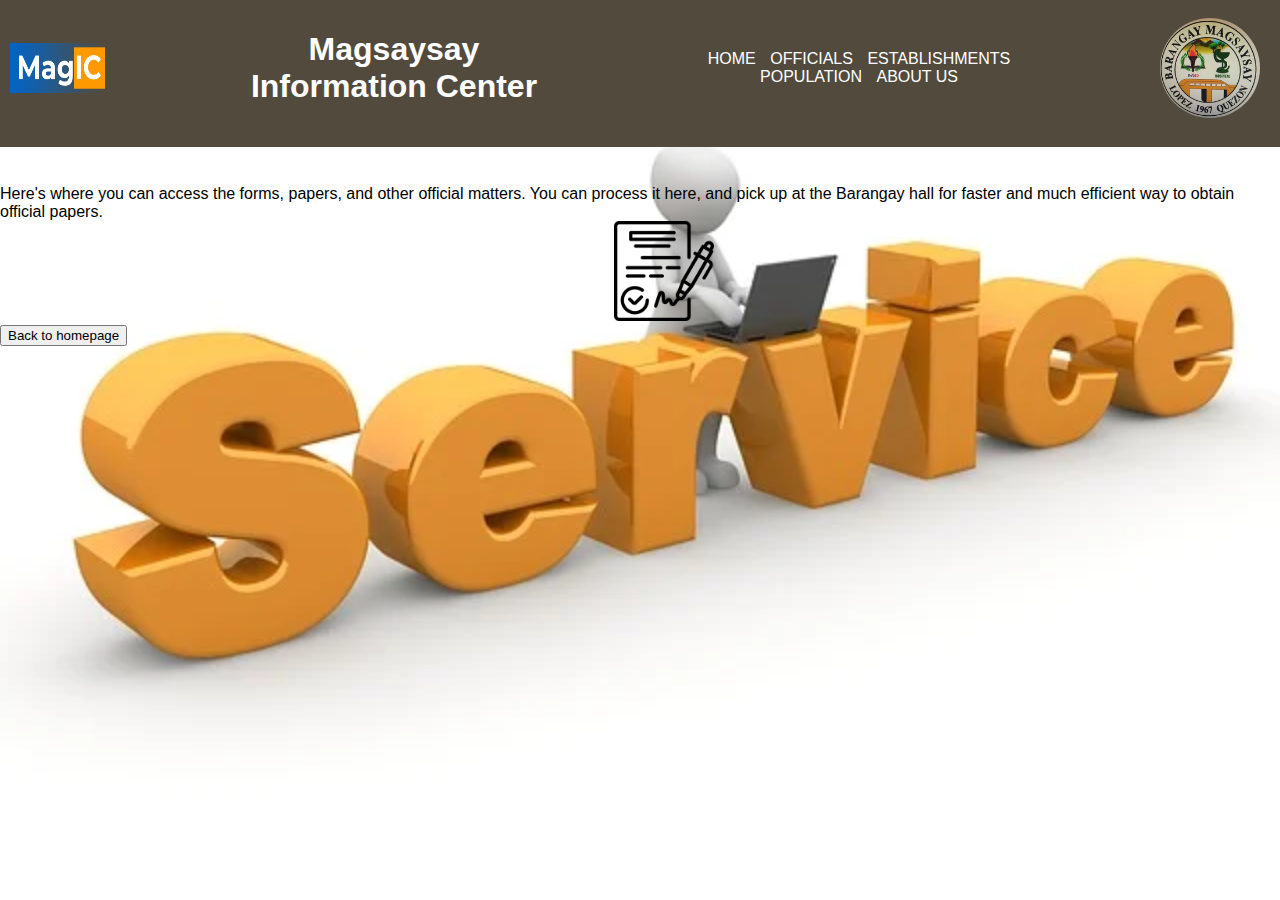
<file: services.html>
<!DOCTYPE html>
<head>
    <meta charset="UTF-8">
    <meta name="viewport" content="width=device-width, initial-scale=1.0">
    <link rel="stylesheet" type="text/css" href="serbisyo.css">
    <title>Brgy. Magsaysay Website</title>
</head>
<body>
<nav class="nav-container">
    <div class="navigation">
        <img class="logo-2" src="img/logo2.png" alt="Magsaysay Logo">
        <div>
            <h1 class="una">Magsaysay Information Center</h1>
        </div>
        <div class="nav-content">
            <ul>
                <li><a href="website.html">HOME</a></li>
                <li><a href="officials.html">OFFICIALS</a></li>
                <li><a href="establish.html">ESTABLISHMENTS</a></li>
                <li><a href="#">POPULATION</a></li>
                <li><a href="aboutus.html">ABOUT US</a></li>
            </ul>
        </div>
        <img class="logo-1" src="img/Magsaysay logo.jpg" alt="Logo 2">
    </div>
</nav>
<div class="impor">
    <div class="tante">
        Here's where you can access the forms, papers, and other official matters. You can process it here, and pick up at the Barangay hall for faster and much efficient way to obtain official papers.
        <div class="daw">
            <a href="docu.html"><img src="img/image.png" alt="document" style="width: 100px;"></a>
        </div>
    </div>
</div>

<div class="balik">
    <a href="website.html"><button id="balikana">Back to homepage</button></a>
</div>
</file>
<file: mgseysey.css>
body {
    font-family: Arial, sans-serif;
    margin: 0;
    padding: 0;
    background-color: #fdfde6;
}

.nav-container {
    background-color: #524b3d;
    color: white;
    padding: 10px;
    text-align: center;
}

.nav-container .navigation {
    display: flex;
    justify-content: center;
    align-items: center;
    gap: 100px;
    margin-bottom: 10px; 
}

.nav-container .navigation img {
    margin-right: 10px;
}

.navigation .logo-1 {
    width: 100px;
    height: 100px;
    border-radius: 70px;
}

.navigation .logo-2 {
    width: 100px;
    height: 50px;
}


.nav-content ul {
    list-style-type: none;
    padding: 0;
    margin: 0; 
}

.nav-content li {
    display: inline;
    margin-right: 10px;
}

.nav-content a {
    color: white;
    text-decoration: none;
    position: relative;
    padding-bottom: 5px;
}

.nav-content a::before {
    content: '';
    position: absolute;
    width: 0%;
    height: 2px;
    background-color: rgb(237, 226, 226);
    bottom: -3px;
    left: 50%;
    transition: all 0.3s ease-in-out;
}

.nav-content a:hover::before {
    width: 100%;
    left: 0;
}

.content {
    padding: 80px;
}

.ano {
    display: flex;
    justify-content: center;
    align-items: center;
    gap: 100px;
    margin-bottom: 10px;
    border-bottom: solid 5px #070604 ;
}

.ano img {
    width: 200%;
    border-radius: 2000px;
    box-shadow: 0 4px 6px rgba(0, 0, 0, 0.1);
    transition: transform 0.5s ease, box-shadow 0.5s ease;
}
.ano :hover{
    transform: translateY(-10px);
    box-shadow: 0 10px 15px rgba(0, 0, 0, 0.2);
}

footer {
    background-color: #070604;
    color: rgb(255, 255, 255);
    padding: 10px;
    text-align: center;
}
.kanton{
    padding-left: 37%;
    background-image: url(img/bg2.webp);
    background-size: cover;
    background-position: center;
}
.othernav{
    padding-top: 7%;
    padding-bottom: 15%;
    flex-direction: row;
    align-items: center;
    justify-content: space-between;
    box-shadow: 0 2px 4px rgba(0, 0, 0, 0.1);
    transition: transform 0.5s ease, box-shadow 0.5s ease;
}
.othernav :hover{
    transform: translateY(-10px);
    box-shadow: 0 5px 10px rgba(0, 0, 0, 0.2);
}
.kapitan{
    padding: 7%;
    text-align: justify;
    font-size: larger;
}
</file>
<file: tungkol.css>
body {
    font-family: Arial, sans-serif;
    margin: 0;
    padding: 0;
    color: rgb(255, 251, 251);
    background-image: url(img/bg6.jpg);
    background-size: cover;
    background-position: center;

}

.nav-container {
    background-color: #524b3d;
    color: white;
    padding: 10px;
    text-align: center;
}

.nav-container .navigation {
    display: flex;
    justify-content: center;
    align-items: center;
    gap: 100px;
    margin-bottom: 10px; 
}

.nav-container .navigation img {
    margin-right: 10px;
}

.navigation .logo-1 {
    width: 100px;
    height: 100px;
    border-radius: 70px;
}

.navigation .logo-2 {
    width: 100px;
    height: 50px;
}


.nav-content ul {
    list-style-type: none;
    padding: 0;
    margin: 0; 
}

.nav-content li {
    display: inline;
    margin-right: 10px;
}

.nav-content a {
    color: white;
    text-decoration: none;
    position: relative;
    padding-bottom: 5px;
}

.nav-content a::before {
    content: '';
    position: absolute;
    width: 0%;
    height: 2px;
    background-color: rgb(237, 226, 226);
    bottom: -3px;
    left: 50%;
    transition: all 0.3s ease-in-out;
}

.nav-content a:hover::before {
    width: 100%;
    left: 0;
}
.samin{
    font-size: 28px; 
    line-height: 1.5; 
    height: 100px; 
    text-align: justify;
    padding-left: 10%;
    padding-right: 10%;
    padding-top: 8%;
    text-shadow: 50px 50px 52px rgb(0, 0, 0);
}
</file>
<file: mento.css>
body {
    font-family: Arial, sans-serif;
    margin: 0;
    padding: 0;
    color: rgb(0, 0, 0);
}

.nav-container {
    background-color: #524b3d;
    color: white;
    padding: 10px;
    text-align: center;
}

.nav-container .navigation {
    display: flex;
    justify-content: center;
    align-items: center;
    gap: 100px;
    margin-bottom: 10px; 
}

.nav-container .navigation img {
    margin-right: 10px;
}

.navigation .logo-1 {
    width: 100px;
    height: 100px;
    border-radius: 70px;
}

.navigation .logo-2 {
    width: 100px;
    height: 50px;
}


.nav-content ul {
    list-style-type: none;
    padding: 0;
    margin: 0; 
}

.nav-content li {
    display: inline;
    margin-right: 10px;
}

.nav-content a {
    color: white;
    text-decoration: none;
    position: relative;
    padding-bottom: 5px;
}

.nav-content a::before {
    content: '';
    position: absolute;
    width: 0%;
    height: 2px;
    background-color: rgb(237, 226, 226);
    bottom: -3px;
    left: 50%;
    transition: all 0.3s ease-in-out;
}

.nav-content a:hover::before {
    width: 100%;
    left: 0;
}
footer {
    background-color: #070604;
    color: rgb(255, 255, 255);
    padding: 10px;
    text-align: center;
}
</file>
<file: bilding.css>
body {
    font-family: Arial, sans-serif;
    margin: 0;
    padding: 0;
    background-color: #fdfde6;
}

.nav-container {
    background-color: #524b3d;
    color: white;
    padding: 10px;
    text-align: center;
}

.nav-container .navigation {
    display: flex;
    justify-content: center;
    align-items: center;
    gap: 100px;
    margin-bottom: 10px; 
}

.nav-container .navigation img {
    margin-right: 10px;
}

.navigation .logo-1 {
    width: 100px;
    height: 100px;
    border-radius: 70px;
}

.navigation .logo-2 {
    width: 100px;
    height: 50px;
}


.nav-content ul {
    list-style-type: none;
    padding: 0;
    margin: 0; 
}

.nav-content li {
    display: inline;
    margin-right: 10px;
}

.nav-content a {
    color: white;
    text-decoration: none;
    position: relative;
    padding-bottom: 5px;
}

.nav-content a::before {
    content: '';
    position: absolute;
    width: 0%;
    height: 2px;
    background-color: rgb(237, 226, 226);
    bottom: -3px;
    left: 50%;
    transition: all 0.3s ease-in-out;
}

.nav-content a:hover::before {
    width: 100%;
    left: 0;
}

.content {
    padding: 80px;
}

.ano {
    display: flex;
    justify-content: center;
    align-items: center;
    gap: 100px;
    margin-bottom: 10px;
    border-bottom: solid 5px #070604 ;
}

.ano img {
    width: 200%;
    border-radius: 2000px;
    
}
footer {
    background-color: #070604;
    color: rgb(255, 255, 255);
    padding: 10px;
    text-align: center;
}
.sikat{
    display: flex;
    justify-content: space-between;
    padding-top: 5%;
    padding-left: 4%;
    justify-content: center;
    align-items: center;
    gap: 50px;
    text-align: justify;
    flex-direction: row;
    box-shadow: 0 2px 4px rgba(0, 0, 0, 0.1);
    transition: transform 0.5s ease, box-shadow 0.5s ease;
}
.sikat :hover{
    transform: translateY(-10px);
    box-shadow: 0 5px 10px rgba(0, 0, 0, 0.2);
}
.kainan{
    display: flex;
    justify-content: space-between;
    padding-top: 5%;
    padding-left: 0%;
    justify-content: center;
    align-items: center;
    gap: 50px;
    text-align: center;
    flex-direction: row;
    box-shadow: 0 2px 4px rgba(0, 0, 0, 0.1);
    transition: transform 0.5s ease, box-shadow 0.5s ease;
}
.kainan :hover{
    transform: translateY(-10px);
    box-shadow: 0 5px 10px rgba(0, 0, 0, 0.2);
}
.sarap{
    display: flex;
    justify-content: space-between;
    padding-top: 5%;
    padding-left: 8%;
    justify-content: center;
    align-items: center;
    gap: 50px;
    text-align: center;
    flex-direction: row;
    box-shadow: 0 2px 4px rgba(0, 0, 0, 0.1);
    transition: transform 0.5s ease, box-shadow 0.5s ease;
}
.sarap :hover{
    transform: translateY(-10px);
    box-shadow: 0 5px 10px rgba(0, 0, 0, 0.2);
}

.yummy{
    display: flex;
    justify-content: space-between;
    padding-top: 5%;
    padding-left: 2%;
    justify-content: center;
    align-items: center;
    gap: 50px;
    text-align: center;
    flex-direction: row;
    box-shadow: 0 2px 4px rgba(0, 0, 0, 0.1);
    transition: transform 0.5s ease, box-shadow 0.5s ease;
}
.yummy :hover{
    transform: translateY(-10px);
    box-shadow: 0 5px 10px rgba(0, 0, 0, 0.2);
}
.sarsa{
    display: flex;
    justify-content: space-between;
    padding-top: 5%;
    padding-left: 0%;
    justify-content: center;
    align-items: center;
    gap: 50px;
    text-align: center;
    flex-direction: row;
    box-shadow: 0 2px 4px rgba(0, 0, 0, 0.1);
    transition: transform 0.5s ease, box-shadow 0.5s ease;
    padding-bottom: 5%;
    border-bottom: solid 4px black;
}
.sarsa :hover{
    transform: translateY(-10px);
    box-shadow: 0 5px 10px rgba(0, 0, 0, 0.2);
}
.container{
text-align: center;
padding-top: 5%;
}
.ospi{
    display: flex;
    justify-content: space-between;
    padding-top: 5%;
    padding-left: 8%;
    justify-content: center;
    align-items: center;
    gap: 50px;
    text-align: center;
    flex-direction: row;
    box-shadow: 0 2px 4px rgba(0, 0, 0, 0.1);
    transition: transform 0.5s ease, box-shadow 0.5s ease;
}
.ospi :hover{
    transform: translateY(-10px);
    box-shadow: 0 5px 10 px rgba(0, 0, 0, 0.2);
}
.tal{
    display: flex;
    justify-content: space-between;
    padding-top: 5%;
    padding-left: 8%;
    justify-content: center;
    align-items: center;
    gap: 50px;
    text-align: center;
    flex-direction: row;
    box-shadow: 0 2px 4px rgba(0, 0, 0, 0.1);
    transition: transform 0.5s ease, box-shadow 0.5s ease;
    padding-bottom: 5%;
    border-bottom: solid 4px black;
}
.tal :hover{
    transform: translateY(-10px);
    box-shadow: 0 5px 10 px rgba(0, 0, 0, 0.2);
}
.gamot{
    text-align: center;
    padding-top: 5%;
}
.trabaho{
    text-align: center;
    padding-top: 5%;
}
.utang{
    display: flex;
    justify-content: space-between;
    padding-top: 5%;
    padding-right: 30%;
    justify-content: center;
    align-items: center;
    gap: 50px;
    text-align: center;
    flex-direction: row;
    box-shadow: 0 2px 4px rgba(0, 0, 0, 0.1);
    transition: transform 0.5s ease, box-shadow 0.5s ease;
}
.utang :hover{
    transform: translateY(-10px);
    box-shadow: 0 5px 10 px rgba(0, 0, 0, 0.2);
}
.bayad{
    display: flex;
    justify-content: space-between;
    padding-top: 5%;
    padding-right: 40%;
    justify-content: center;
    align-items: center;
    gap: 50px;
    text-align: center;
    flex-direction: row;
    box-shadow: 0 2px 4px rgba(0, 0, 0, 0.1);
    transition: transform 0.5s ease, box-shadow 0.5s ease;
}
.bayad :hover{
    transform: translateY(-10px);
    box-shadow: 0 5px 10 px rgba(0, 0, 0, 0.2);
}
.sahod{
    display: flex;
    justify-content: space-between;
    padding-top: 5%;
    padding-right: 32%;
    justify-content: center;
    align-items: center;
    gap: 50px;
    text-align: center;
    flex-direction: row;
    box-shadow: 0 2px 4px rgba(0, 0, 0, 0.1);
    transition: transform 0.5s ease, box-shadow 0.5s ease;
}
.sahod :hover{
    transform: translateY(-10px);
    box-shadow: 0 5px 10 px rgba(0, 0, 0, 0.2);
}
.bensido{
    display: flex;
    justify-content: space-between;
    padding-top: 5%;
    padding-right: 23%;
    justify-content: center;
    align-items: center;
    gap: 50px;
    text-align: center;
    flex-direction: row;
    box-shadow: 0 2px 4px rgba(0, 0, 0, 0.1);
    transition: transform 0.5s ease, box-shadow 0.5s ease;
}
.bensido hover{
    transform: translateY(-10px);
    box-shadow: 0 5px 10 px rgba(0, 0, 0, 0.2);
}
.puhunan{
    display: flex;
    justify-content: space-between;
    padding-top: 5%;
    padding-right: 24%;
    justify-content: center;
    align-items: center;
    gap: 50px;
    text-align: center;
    flex-direction: row;
    box-shadow: 0 2px 4px rgba(0, 0, 0, 0.1);
    transition: transform 0.5s ease, box-shadow 0.5s ease;
}
.puhunan :hover{
    transform: translateY(-10px);
    box-shadow: 0 5px 10 px rgba(0, 0, 0, 0.2);
}
.tamad{
    display: flex;
    justify-content: space-between;
    padding-top: 5%;
    padding-right: 26%;
    justify-content: center;
    align-items: center;
    gap: 50px;
    text-align: center;
    flex-direction: row;
    box-shadow: 0 2px 4px rgba(0, 0, 0, 0.1);
    transition: transform 0.5s ease, box-shadow 0.5s ease;
}
.tamad :hover{
    transform: translateY(-10px);
    box-shadow: 0 5px 10 px rgba(0, 0, 0, 0.2);
}
.masipag{
    display: flex;
    justify-content: space-between;
    padding-top: 5%;
    padding-right: 40%;
    justify-content: center;
    align-items: center;
    gap: 50px;
    text-align: center;
    flex-direction: row;
    box-shadow: 0 2px 4px rgba(0, 0, 0, 0.1);
    transition: transform 0.5s ease, box-shadow 0.5s ease;
}
.masipag :hover{
    transform: translateY(-10px);
    box-shadow: 0 5px 10 px rgba(0, 0, 0, 0.2);
}
.boplaks{
    display: flex;
    justify-content: space-between;
    padding-top: 5%;
    padding-right: 30%;
    justify-content: center;
    align-items: center;
    gap: 50px;
    text-align: center;
    flex-direction: row;
    padding-bottom: 5%;
    box-shadow: 0 2px 4px rgba(0, 0, 0, 0.1);
    transition: transform 0.5s ease, box-shadow 0.5s ease;
    border-bottom: solid 4px black;
}
.boplaks :hover{
    transform: translateY(-10px);
    box-shadow: 0 5px 10 px rgba(0, 0, 0, 0.2);
}
.facts{
    text-align: center;
    padding-top: 5%;
}
.general{
    display: flex;
    justify-content: space-between;
    padding-top: 5%;
    padding-right: 20%;
    justify-content: center;
    align-items: center;
    gap: 50px;
    text-align: center;
    flex-direction: row;
    box-shadow: 0 2px 4px rgba(0, 0, 0, 0.1);
    transition: transform 0.5s ease, box-shadow 0.5s ease;
}
.general :hover{
    transform: translateY(-10px);
    box-shadow: 0 5px 10 px rgba(0, 0, 0, 0.2);
}
.church{
    display: flex;
    justify-content: space-between;
    padding-top: 5%;
    padding-right: 25%;
    justify-content: center;
    align-items: center;
    gap: 50px;
    text-align: center;
    flex-direction: row;
    box-shadow: 0 2px 4px rgba(0, 0, 0, 0.1);
    transition: transform 0.5s ease, box-shadow 0.5s ease;
}
.church :hover{
    transform: translateY(-10px);
    box-shadow: 0 5px 10 px rgba(0, 0, 0, 0.2);
}
.court{
    display: flex;
    justify-content: space-between;
    padding-top: 5%;
    padding-right: 20%;
    justify-content: center;
    align-items: center;
    gap: 50px;
    text-align: center;
    flex-direction: row;
    box-shadow: 0 2px 4px rgba(0, 0, 0, 0.1);
    transition: transform 0.5s ease, box-shadow 0.5s ease;
}
.court :hover{
    transform: translateY(-10px);
    box-shadow: 0 5px 10 px rgba(0, 0, 0, 0.2);
}
.sayawan{
    display: flex;
    justify-content: space-between;
    padding-top: 5%;
    padding-right: 33%;
    justify-content: center;
    align-items: center;
    gap: 50px;
    text-align: center;
    flex-direction: row;
    padding-bottom: 5%;
    box-shadow: 0 2px 4px rgba(0, 0, 0, 0.1);
    transition: transform 0.5s ease, box-shadow 0.5s ease;
    border-bottom: solid 4px black;
}
.sayawan{
    transform: translateY(-10px);
    box-shadow: 0 5px 10 px rgba(0, 0, 0, 0.2);
}
.govern{
    text-align: center;
    padding-top: 5%;
}
.hall{
    display: flex;
    justify-content: space-between;
    padding-top: 5%;
    padding-right:20%;
    justify-content: center;
    align-items: center;
    gap: 50px;
    text-align: center;
    flex-direction: row;
    padding-bottom: 5%;
    box-shadow: 0 2px 4px rgba(0, 0, 0, 0.1);
    transition: transform 0.5s ease, box-shadow 0.5s ease;
    border-bottom: solid 4px black;
}
.hall :hover{
    transform: translateY(-10px);
    box-shadow: 0 5px 10 px rgba(0, 0, 0, 0.2);
}
.aral{
    display: flex;
    justify-content: space-between;
    padding-top: 5%;
    padding-right:3%;
    justify-content: center;
    align-items: center;
    gap: 50px;
    text-align: center;
    flex-direction: row;
    box-shadow: 0 2px 4px rgba(0, 0, 0, 0.1);
    transition: transform 0.5s ease, box-shadow 0.5s ease;
}
.aral :hover{
    transform: translateY(-10px);
    box-shadow: 0 5px 10 px rgba(0, 0, 0, 0.2);
}
.aralan{
    display: flex;
    justify-content: space-between;
    padding-top: 5%;
    padding-right: 1.5%;
    justify-content: center;
    align-items: center;
    gap: 50px;
    text-align: center;
    flex-direction: row;
    box-shadow: 0 2px 4px rgba(0, 0, 0, 0.1);
    transition: transform 0.5s ease, box-shadow 0.5s ease;
}
.aralan :hover{
    transform: translateY(-10px);
    box-shadow: 0 5px 10 px rgba(0, 0, 0, 0.2);
}
.aklat{
    display: flex;
    justify-content: space-between;
    padding-top: 5%;
    padding-right: 3.5%;
    justify-content: center;
    align-items: center;
    gap: 50px;
    text-align: center;
    flex-direction: row;
    box-shadow: 0 2px 4px rgba(0, 0, 0, 0.1);
    transition: transform 0.5s ease, box-shadow 0.5s ease;
}
.aklat :hover{
    transform: translateY(-10px);
    box-shadow: 0 5px 10 px rgba(0, 0, 0, 0.2);
}
.aklatan{
    display: flex;
    justify-content: space-between;
    padding-top: 5%;
    padding-right: 30%;
    justify-content: center;
    align-items: center;
    gap: 50px;
    text-align: center;
    flex-direction: row;
    box-shadow: 0 2px 4px rgba(0, 0, 0, 0.1);
    transition: transform 0.5s ease, box-shadow 0.5s ease;
}
.aklatan :hover{
    transform: translateY(-10px);
    box-shadow: 0 5px 10 px rgba(0, 0, 0, 0.2);
}
.hapon{
    display: flex;
    justify-content: space-between;
    padding-top: 5%;
    padding-right: 23%;
    justify-content: center;
    align-items: center;
    gap: 50px;
    text-align: center;
    flex-direction: row;
    padding-bottom: 5%;
    box-shadow: 0 2px 4px rgba(0, 0, 0, 0.1);
    transition: transform 0.5s ease, box-shadow 0.5s ease;
    border-bottom: solid 4px black;
}
.hapon :hover{
    transform: translateY(-10px);
    box-shadow: 0 5px 10 px rgba(0, 0, 0, 0.2);
}
.iskul{
    text-align: center;
    padding-top: 5%;
}
</file>
<file: benten.css>
body {
    font-family: Arial, sans-serif;
    margin: 0;
    padding: 0;
    color: aliceblue;
}

.nav-container {
    background-color: #524b3d;
    color: white;
    padding: 10px;
    text-align: center;
}

.nav-container .navigation {
    display: flex;
    justify-content: center;
    align-items: center;
    gap: 100px;
    margin-bottom: 10px; 
}

.nav-container .navigation img {
    margin-right: 10px;
}

.navigation .logo-1 {
    width: 100px;
    height: 100px;
    border-radius: 70px;
}

.navigation .logo-2 {
    width: 100px;
    height: 50px;
}


.nav-content ul {
    list-style-type: none;
    padding: 0;
    margin: 0; 
}

.nav-content li {
    display: inline;
    margin-right: 10px;
}

.nav-content a {
    color: white;
    text-decoration: none;
    position: relative;
    padding-bottom: 5px;
}

.nav-content a::before {
    content: '';
    position: absolute;
    width: 0%;
    height: 2px;
    background-color: rgb(237, 226, 226);
    bottom: -3px;
    left: 50%;
    transition: all 0.3s ease-in-out;
}

.nav-content a:hover::before {
    width: 100%;
    left: 0;
}
footer {
    background-color: #070604;
    color: rgb(255, 255, 255);
    padding: 10px;
    text-align: center;
}
</file>
<file: sinauna.css>
body {
    font-family: Arial, sans-serif;
    margin: 0;
    padding: 0;
    color: rgb(255, 255, 255);
}

.nav-container {
    background-color: #524b3d;
    color: white;
    padding: 10px;
    text-align: center;
}

.nav-container .navigation {
    display: flex;
    justify-content: center;
    align-items: center;
    gap: 100px;
    margin-bottom: 10px; 
}

.nav-container .navigation img {
    margin-right: 10px;
}

.navigation .logo-1 {
    width: 100px;
    height: 100px;
    border-radius: 70px;
}

.navigation .logo-2 {
    width: 100px;
    height: 50px;
}


.nav-content ul {
    list-style-type: none;
    padding: 0;
    margin: 0; 
}

.nav-content li {
    display: inline;
    margin-right: 10px;
}

.nav-content a {
    color: white;
    text-decoration: none;
    position: relative;
    padding-bottom: 5px;
}

.nav-content a::before {
    content: '';
    position: absolute;
    width: 0%;
    height: 2px;
    background-color: rgb(237, 226, 226);
    bottom: -3px;
    left: 50%;
    transition: all 0.3s ease-in-out;
}

.nav-content a:hover::before {
    width: 100%;
    left: 0;
}
.luisa{
    padding: 3%;
}
.francisco{
    padding: 5%;
    text-align: justify;
    background-image: url(img/bg3.jpg);
    background-size: cover;
    background-position: center;
    font-size: larger;
    background-size: cover;
    background-position: center;
    text-shadow: 10px 10px 12px rgb(0, 0, 0);
}
footer {
    background-color: #070604;
    color: rgb(255, 255, 255);
    padding: 10px;
    text-align: center;
}
</file>
<file: member.css>
body {
    font-family: Arial, sans-serif;
    margin: 0;
    padding: 0;
    background-color: #fdfde6;
}

.nav-container {
    background-color: #524b3d;
    color: white;
    padding: 10px;
    text-align: center;
}

.nav-container .navigation {
    display: flex;
    justify-content: center;
    align-items: center;
    gap: 100px;
    margin-bottom: 10px; 
}

.nav-container .navigation img {
    margin-right: 10px;
}

.navigation .logo-1 {
    width: 100px;
    height: 100px;
    border-radius: 70px;
}

.navigation .logo-2 {
    width: 100px;
    height: 50px;
}


.nav-content ul {
    list-style-type: none;
    padding: 0;
    margin: 0; 
}

.nav-content li {
    display: inline;
    margin-right: 10px;
}

.nav-content a {
    color: white;
    text-decoration: none;
    position: relative;
    padding-bottom: 5px;
}

.nav-content a::before {
    content: '';
    position: absolute;
    width: 0%;
    height: 2px;
    background-color: rgb(237, 226, 226);
    bottom: -3px;
    left: 50%;
    transition: all 0.3s ease-in-out;
}

.nav-content a:hover::before {
    width: 100%;
    left: 0;
}
.mimbir {
    display: flex;
    justify-content: space-between;
    padding-top: 5%;
    padding-left: 4%;
    justify-content: center;
    align-items: center;
    gap: 50px;
    text-align: center;
    flex-direction: row;
    box-shadow: 0 2px 4px rgba(0, 0, 0, 0.1);
    transition: transform 0.5s ease, box-shadow 0.5s ease;
    border-bottom: solid 3px black;
}
.mimbir :hover{
    transform: translateY(-10px);
    box-shadow: 0 5px 10px rgba(0, 0, 0, 0.2);
}
.tao {
    padding-top: 3%;
    text-align: center;
}
.pogi{
    display: flex;
    justify-content: space-between;
    padding-top: 5%;
    padding-left: 4%;
    padding-right: 7%;
    justify-content: center;
    align-items: center;
    gap: 50px;
    text-align: center;
    flex-direction: row;
    box-shadow: 0 2px 4px rgba(0, 0, 0, 0.1);
    transition: transform 0.5s ease, box-shadow 0.5s ease;
}
.pogi :hover{
    transform: translateY(-10px);
    box-shadow: 0 5px 10px rgba(0, 0, 0, 0.2);
}
.kgwd {
    padding-top: 3%;
    text-align: center;
}
.fines{
    display: flex;
    justify-content: space-between;
    padding-top: 5%;
    padding-left: 1%;
    padding-right: 5%;
    justify-content: center;
    align-items: center;
    gap: 30px;
    text-align: center;
    flex-direction: row;
    box-shadow: 0 2px 4px rgba(0, 0, 0, 0.1);
    transition: transform 0.5s ease, box-shadow 0.5s ease;
}
.fines :hover{
    transform: translateY(-10px);
    box-shadow: 0 5px 10px rgba(0, 0, 0, 0.2);
}
.last {
    display: flex;
    justify-content: space-between;
    padding-top: 5%;
    padding-left: 1%;
    padding-right: 5%;
    justify-content: center;
    align-items: center;
    gap: 30px;
    text-align: center;
    border-bottom: solid 3px black;
    padding-bottom: 3%;
    box-shadow: 0 2px 4px rgba(0, 0, 0, 0.1);
    transition: transform 0.5s ease, box-shadow 0.5s ease;
}
.last :hover{
    transform: translateY(-10px);
    box-shadow: 0 5px 10px rgba(0, 0, 0, 0.2);
}
</file>
<file: serbisyo.css>
body {
    font-family: Arial, sans-serif;
    margin: 0;
    padding: 0;
    color: rgb(0, 0, 0);
    background-image: url(img/service-1013724_640.webp);
    background-size: cover;
    background-position: center;

}

.nav-container {
    background-color: #524b3d;
    color: white;
    padding: 10px;
    text-align: center;
}

.nav-container .navigation {
    display: flex;
    justify-content: center;
    align-items: center;
    gap: 100px;
    margin-bottom: 10px; 
}

.nav-container .navigation img {
    margin-right: 10px;
}

.navigation .logo-1 {
    width: 100px;
    height: 100px;
    border-radius: 70px;
}

.navigation .logo-2 {
    width: 100px;
    height: 50px;
}


.nav-content ul {
    list-style-type: none;
    padding: 0;
    margin: 0; 
}

.nav-content li {
    display: inline;
    margin-right: 10px;
}

.nav-content a {
    color: white;
    text-decoration: none;
    position: relative;
    padding-bottom: 5px;
}

.nav-content a::before {
    content: '';
    position: absolute;
    width: 0%;
    height: 2px;
    background-color: rgb(237, 226, 226);
    bottom: -3px;
    left: 50%;
    transition: all 0.3s ease-in-out;
}

.nav-content a:hover::before {
    width: 100%;
    left: 0;
}
.daw{
    padding-left: 48%;
}
.tante{
    padding-top: 3%;
}
</file>
